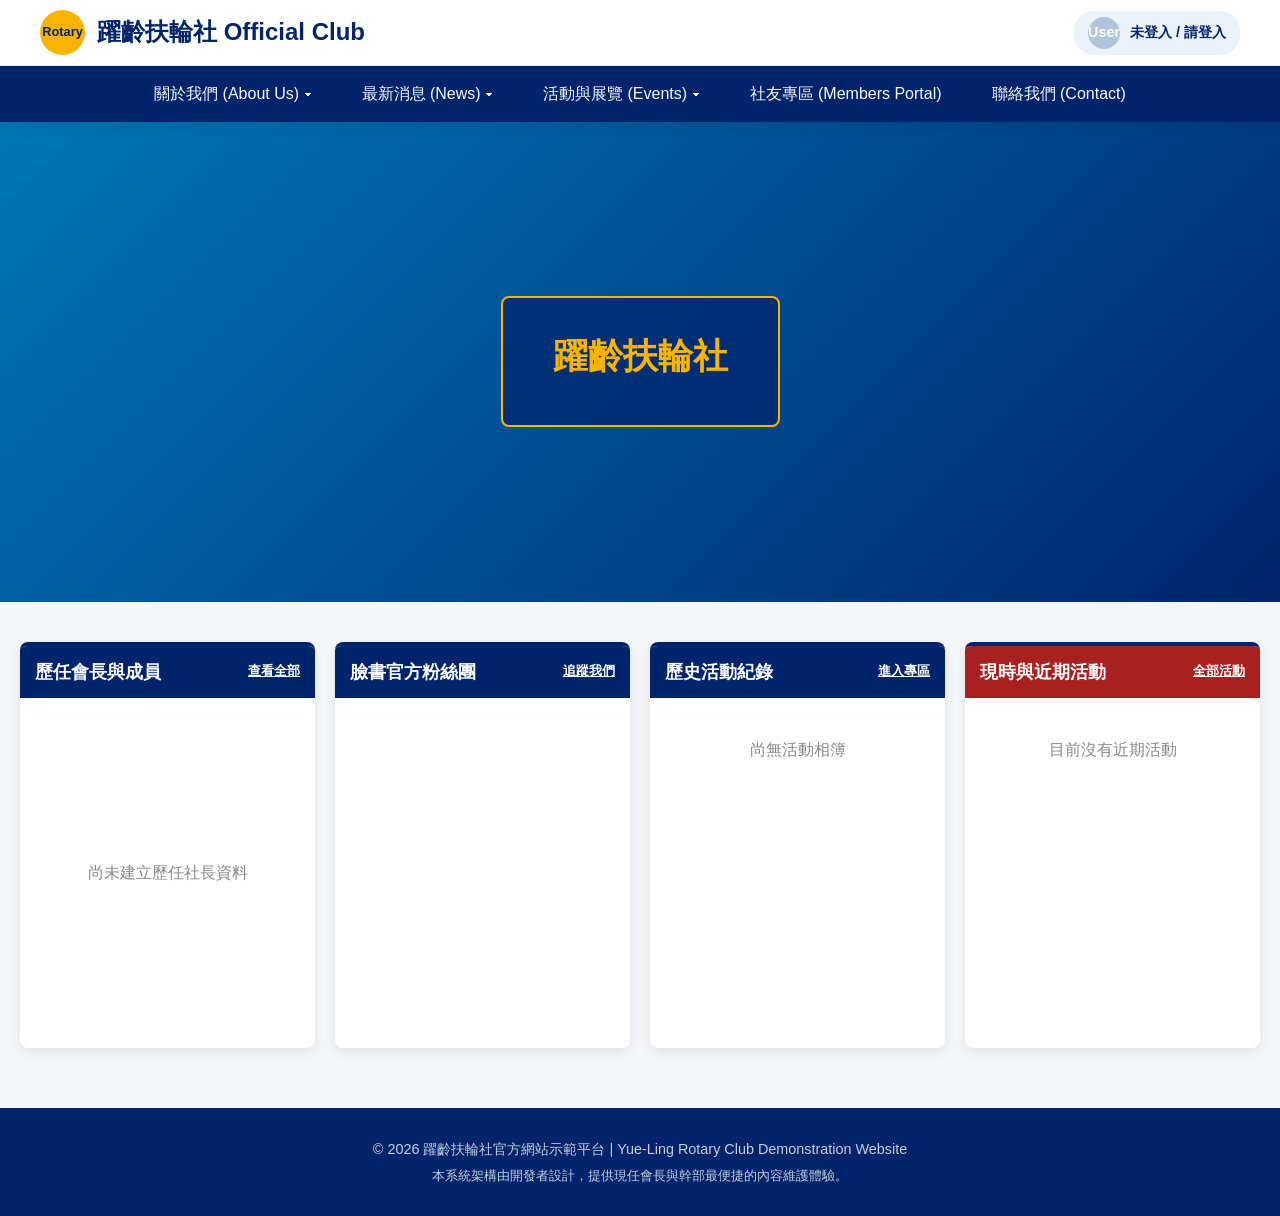
<file: index.html>
<!DOCTYPE html>
<html lang="zh-TW">
<head>
  <meta charset="UTF-8">
  <meta name="viewport" content="width=device-width, initial-scale=1.0">
  <title>躍齡扶輪社官方網站 | Yue-Ling Rotary Club</title>
  <link rel="stylesheet" href="style.css">
</head>
<body data-page="home">

  <!-- 頁首與導覽列由 js/main.js 產生（全站共用，只需改一處） -->
  <header id="siteHeader"></header>

  <!-- 首頁重大活動展示區（內容由管理員在網頁上編輯，存在資料庫） -->
  <section class="hero-slider" id="heroSlider">
    <div id="heroSlides"></div>
    <button type="button" class="slider-btn prev-btn" aria-label="上一張" onclick="changeSlide(-1)">&#10094;</button>
    <button type="button" class="slider-btn next-btn" aria-label="下一張" onclick="changeSlide(1)">&#10095;</button>
    <div class="hero-admin" id="heroAdmin"></div>
  </section>

  <main class="container">
    <div class="grid-4">

      <!-- 卡片 1：歷任社長輪播（資料來自「關於我們」的歷屆社長） -->
      <div class="card">
        <div class="card-header">
          <span>歷任會長與成員</span>
          <a href="about.html#presidents">查看全部</a>
        </div>
        <div class="card-body card-body--center">
          <div class="pres-slider-wrap">
            <div class="pres-slides" id="presSlides"></div>
            <button type="button" class="pres-btn pres-prev" aria-label="上一位" onclick="changePresSlide(-1)">&#10094;</button>
            <button type="button" class="pres-btn pres-next" aria-label="下一位" onclick="changePresSlide(1)">&#10095;</button>
          </div>
        </div>
      </div>

      <!-- 卡片 2：FB 粉絲團嵌入 -->
      <div class="card">
        <div class="card-header">
          <span>臉書官方粉絲團</span>
          <a href="https://www.facebook.com/beyondage20210321/?locale=zh_TW" target="_blank" rel="noopener">追蹤我們</a>
        </div>
        <div class="card-body card-body--fb">
          <div class="fb-embed">
            <iframe
              title="躍齡扶輪社 Facebook 粉絲專頁"
              src="https://www.facebook.com/plugins/page.php?href=https%3A%2F%2Fwww.facebook.com%2Fbeyondage20210321&tabs=timeline&width=340&height=380&small_header=true&adapt_container_width=false&hide_cover=true&show_facepile=false&appId"
              width="340"
              height="380"
              scrolling="no"
              allowfullscreen="true"
              allow="autoplay; clipboard-write; encrypted-media; picture-in-picture; web-share">
            </iframe>
          </div>
        </div>
      </div>

      <!-- 卡片 3：最新活動相簿 -->
      <div class="card">
        <div class="card-header">
          <span>歷史活動紀錄</span>
          <a href="events.html#gallery">進入專區</a>
        </div>
        <div class="card-body">
          <div class="marquee-list" id="homeAlbums"></div>
        </div>
      </div>

      <!-- 卡片 4：近期活動（管理員可從這裡建立新活動） -->
      <div class="card card--alert">
        <div class="card-header">
          <span>現時與近期活動</span>
          <a href="events.html#register">全部活動</a>
        </div>
        <div class="card-body">
          <div class="marquee-list" id="homeEvents"></div>
        </div>
      </div>

    </div>
  </main>

  <footer id="siteFooter"></footer>

  <script src="js/main.js"></script>
  <script src="js/page-home.js"></script>
</body>
</html>
</file>
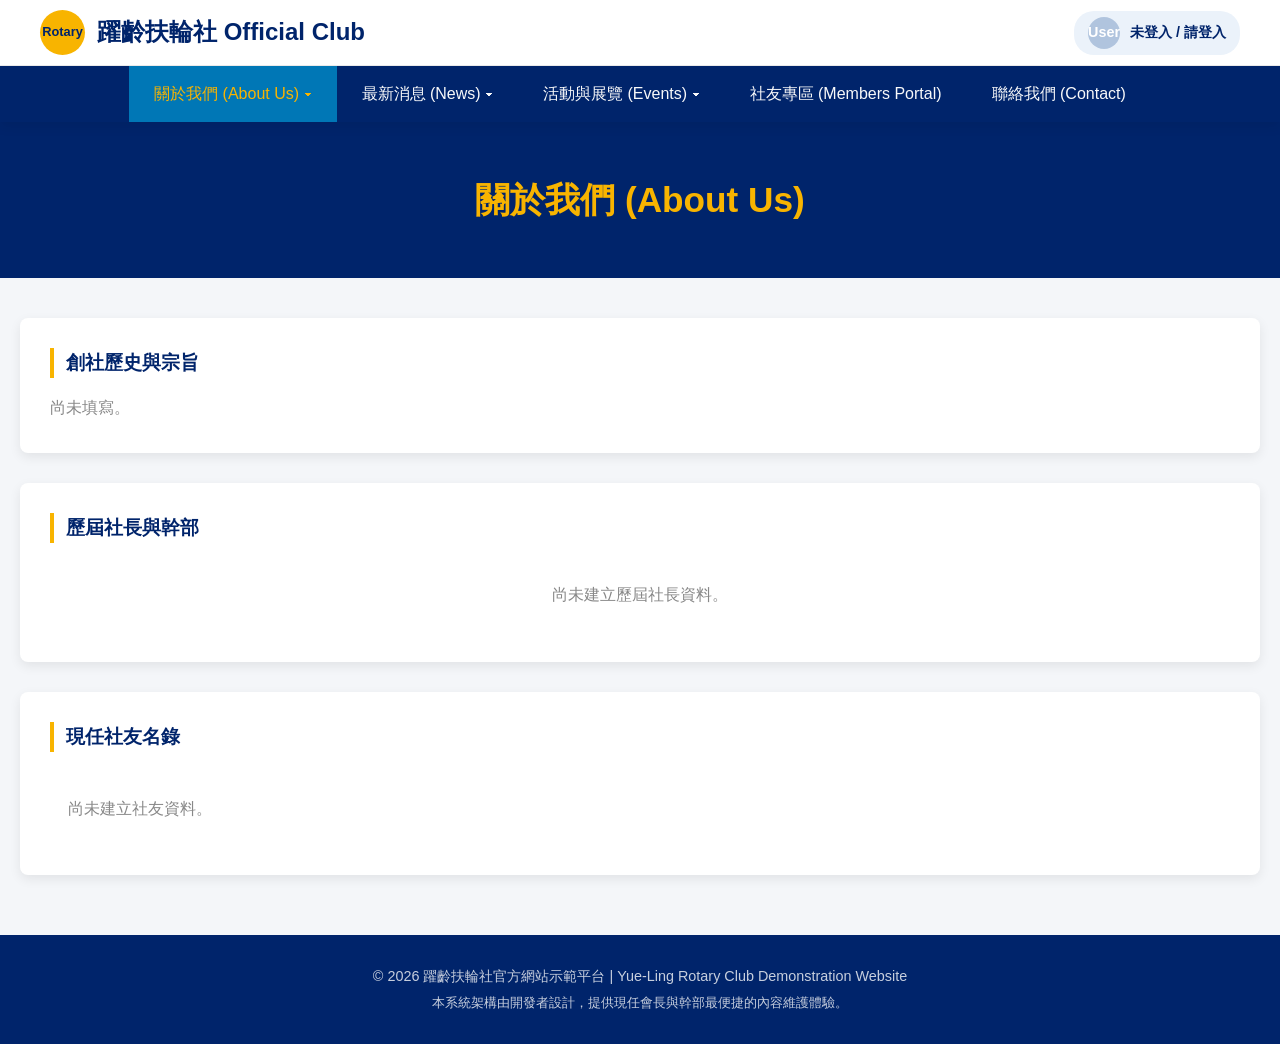
<file: about.html>
<!DOCTYPE html>
<html lang="zh-TW">
<head>
  <meta charset="UTF-8">
  <meta name="viewport" content="width=device-width, initial-scale=1.0">
  <title>關於我們 | 躍齡扶輪社官方網站</title>
  <link rel="stylesheet" href="style.css">
</head>
<body data-page="about">

  <!-- 頁首與導覽列由 js/main.js 產生（全站共用，只需改一處） -->
  <header id="siteHeader"></header>

  <div class="page-hero">
    <h1>關於我們 (About Us)</h1>
  </div>

  <main class="container">

    <!-- A1: 創社歷史與宗旨 -->
    <section class="content-box" id="history">
      <div class="section-head">
        <h3>創社歷史與宗旨</h3>
        <div class="toolbar" id="historyTools"></div>
      </div>
      <div class="rich-text" id="historyBody"></div>
    </section>

    <!-- A2: 歷屆社長與幹部（管理員可編輯） -->
    <section class="content-box" id="presidents">
      <div class="section-head">
        <h3>歷屆社長與幹部</h3>
        <div class="toolbar" id="presidentTools"></div>
      </div>
      <div class="marquee-list" id="presidentList"></div>
    </section>

    <!-- A3: 現任社友名錄（管理員可編輯） -->
    <section class="content-box" id="members">
      <div class="section-head">
        <h3>現任社友名錄</h3>
        <div class="toolbar" id="memberTools"></div>
      </div>
      <div class="member-grid" id="memberGrid"></div>
    </section>

  </main>

  <footer id="siteFooter"></footer>

  <script src="js/main.js"></script>
  <script src="js/page-about.js"></script>
</body>
</html>
</file>
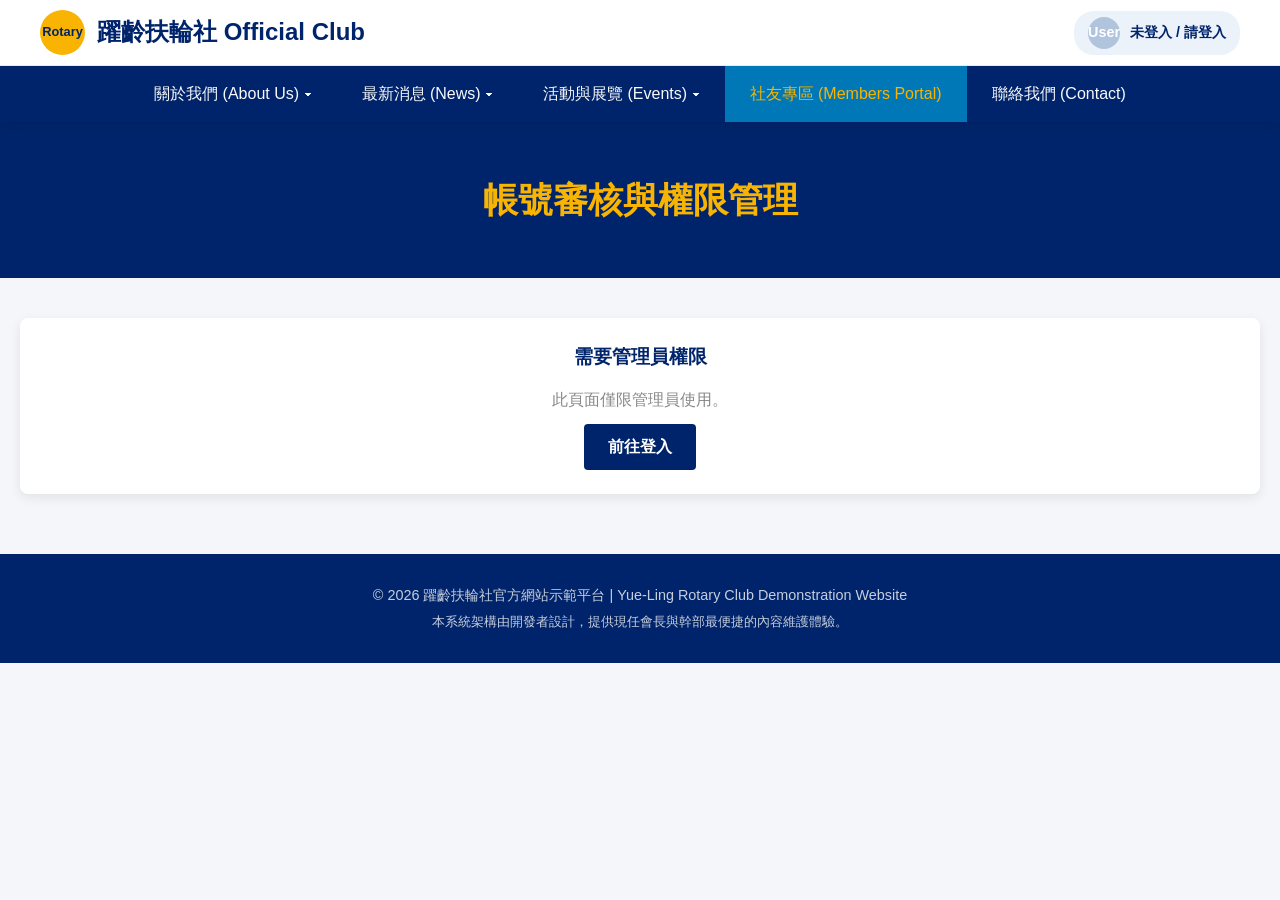
<file: admin.html>
<!DOCTYPE html>
<html lang="zh-TW">
<head>
  <meta charset="UTF-8">
  <meta name="viewport" content="width=device-width, initial-scale=1.0">
  <title>帳號審核與權限管理 | 躍齡扶輪社官方網站</title>
  <link rel="stylesheet" href="style.css">
</head>
<body data-page="portal">

  <!-- 頁首與導覽列由 js/main.js 產生（全站共用，只需改一處） -->
  <header id="siteHeader"></header>

  <div class="page-hero">
    <h1>帳號審核與權限管理</h1>
  </div>

  <main class="container" id="adminRoot">
    <section class="content-box">
      <div class="tabs" role="tablist">
        <button type="button" class="tab-btn active" data-tab="pending" role="tab">待審核申請 <span class="tab-count" id="pendingCount" hidden></span></button>
        <button type="button" class="tab-btn" data-tab="accounts" role="tab">全部帳號</button>
        <button type="button" class="tab-btn" data-tab="notices" role="tab">審核通知寄送 <span class="tab-count" id="noticeCount" hidden></span></button>
        <button type="button" class="tab-btn" data-tab="backup" role="tab">資料備份</button>
      </div>

      <div class="tab-panel" data-panel="pending">
        <div id="pendingList"><p class="empty-state">載入中…</p></div>
      </div>

      <div class="tab-panel" data-panel="accounts" hidden>
        <div class="toolbar toolbar--start">
          <input type="search" id="accountSearch" class="form-control form-control--search" placeholder="搜尋帳號、姓名、Email、電話">
        </div>
        <div id="accountList"></div>
      </div>

      <div class="tab-panel" data-panel="notices" hidden>
        <div class="notice">
          目前為單機示範版，網站本身無法自動寄信。點「開啟郵件軟體寄出」會開啟這台電腦的郵件程式並自動帶入收件人與內容，寄出後再按「標記為已寄出」。
          正式上線接上後端後，可改為審核完自動寄出。
        </div>
        <div id="noticeList"></div>
      </div>

      <div class="tab-panel" data-panel="backup" hidden>
        <div id="backupPanel"></div>
      </div>
    </section>
  </main>

  <footer id="siteFooter"></footer>

  <script src="js/main.js"></script>
  <script src="js/page-admin.js"></script>
</body>
</html>
</file>
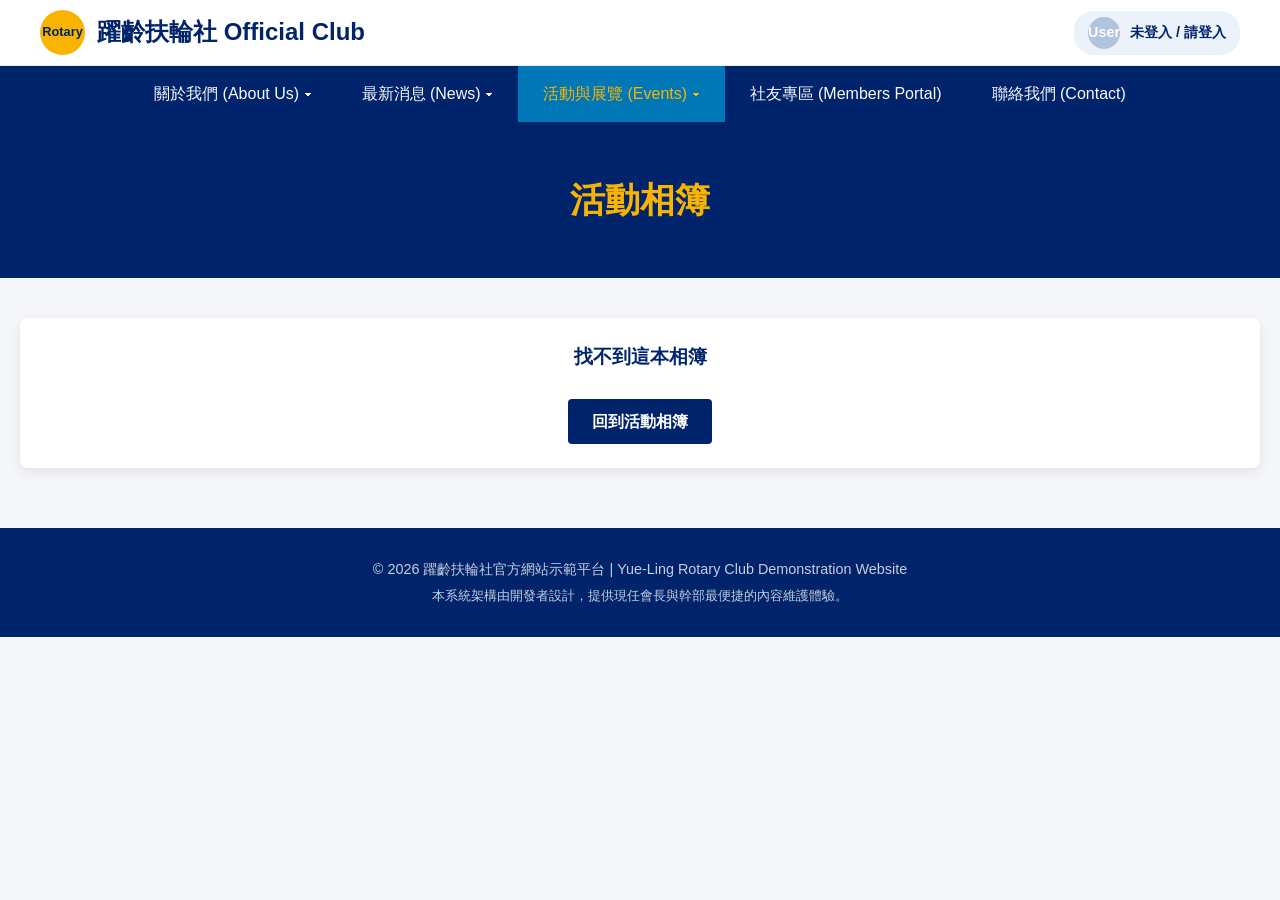
<file: album.html>
<!DOCTYPE html>
<html lang="zh-TW">
<head>
  <meta charset="UTF-8">
  <meta name="viewport" content="width=device-width, initial-scale=1.0">
  <title>活動相簿 | 躍齡扶輪社官方網站</title>
  <link rel="stylesheet" href="style.css">
</head>
<body data-page="events">

  <!-- 頁首與導覽列由 js/main.js 產生（全站共用，只需改一處） -->
  <header id="siteHeader"></header>

  <div class="page-hero">
    <h1 id="albumTitle">活動相簿</h1>
  </div>

  <main class="container" id="albumRoot">
    <p class="empty-state">載入中…</p>
  </main>

  <footer id="siteFooter"></footer>

  <script src="js/main.js"></script>
  <script src="js/page-album.js"></script>
</body>
</html>
</file>
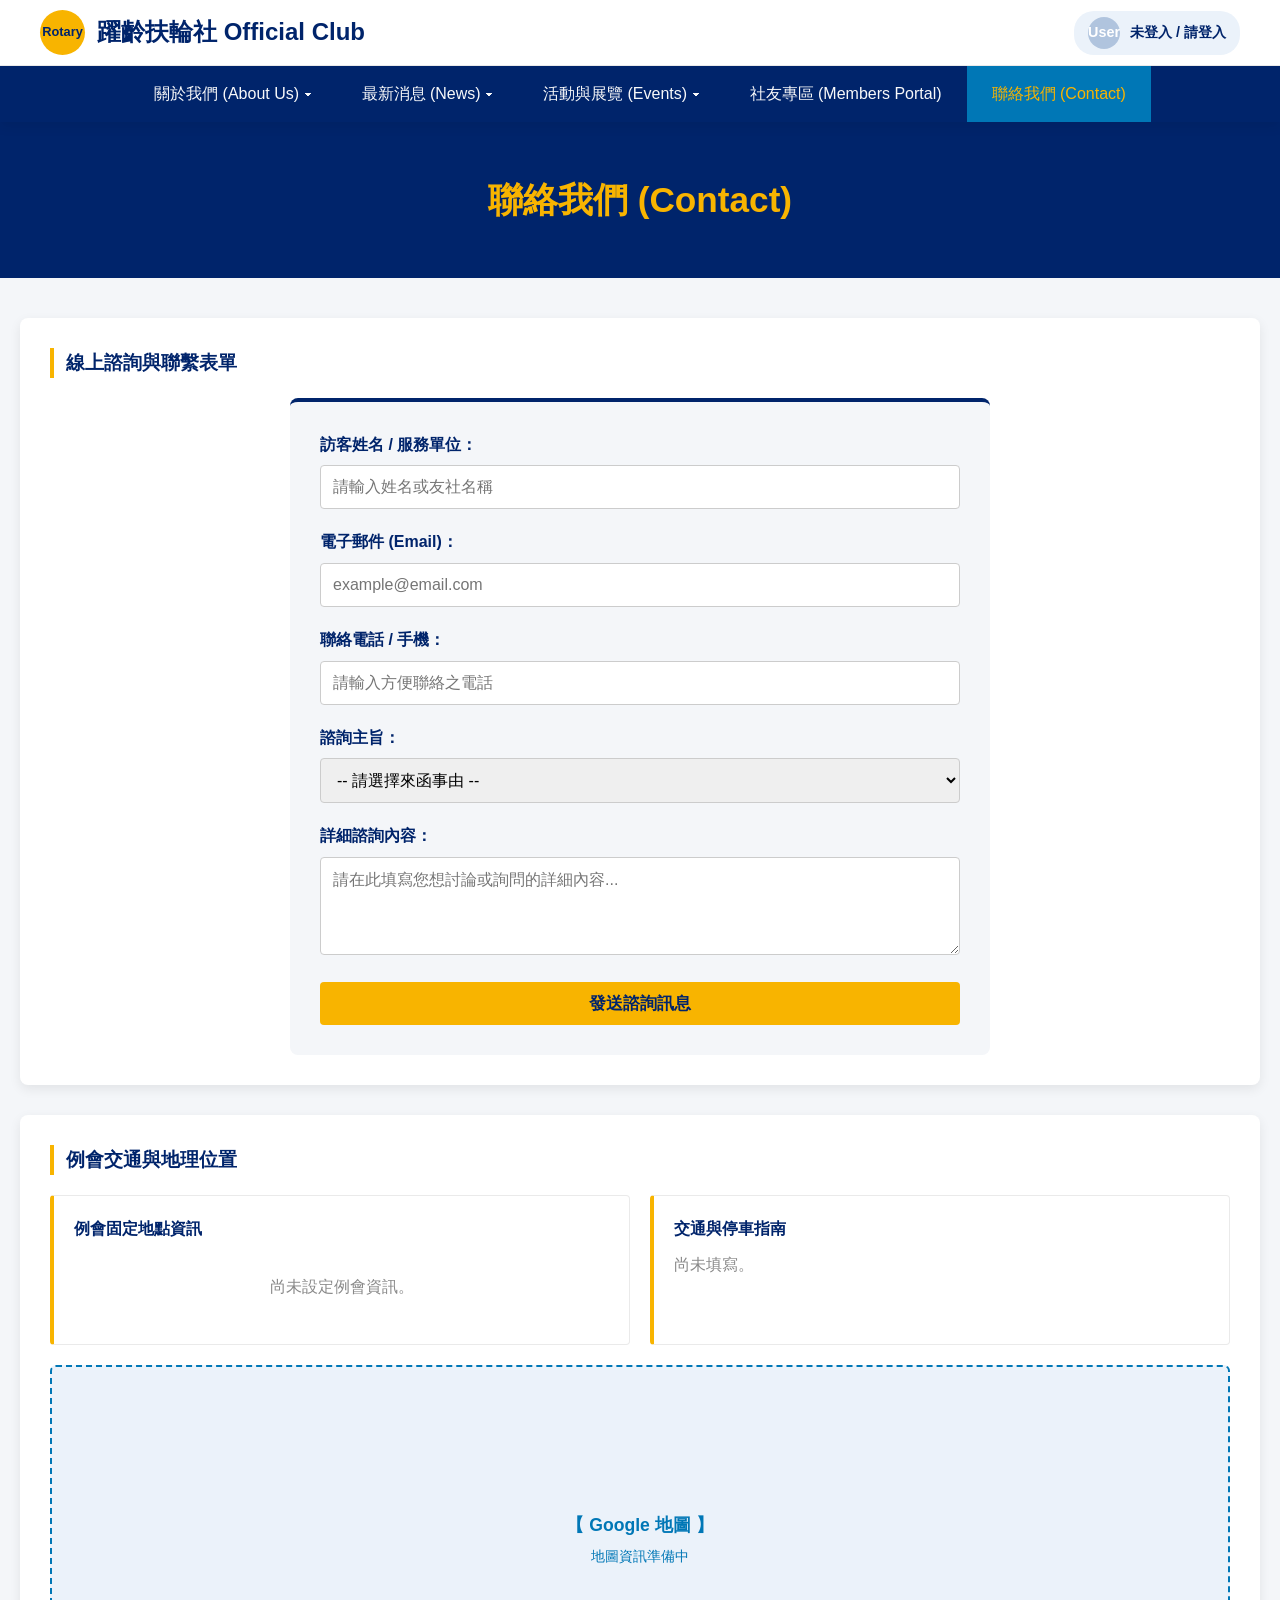
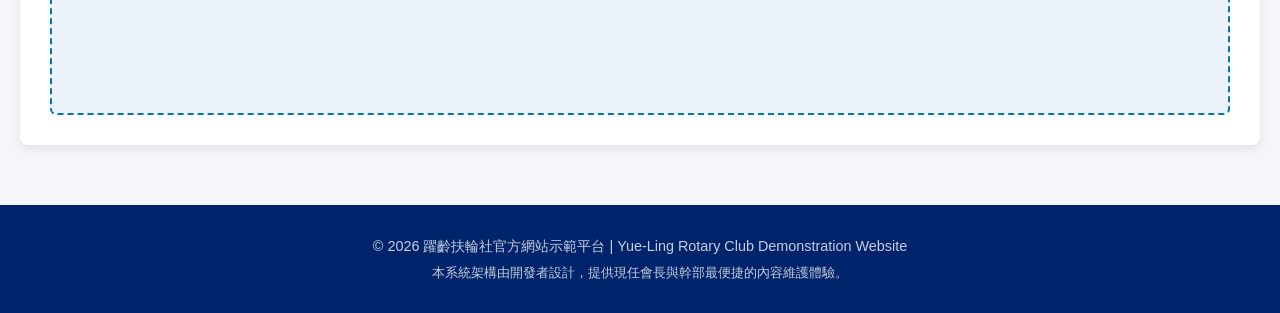
<file: contact.html>
<!DOCTYPE html>
<html lang="zh-TW">
<head>
  <meta charset="UTF-8">
  <meta name="viewport" content="width=device-width, initial-scale=1.0">
  <title>聯絡我們 | 躍齡扶輪社官方網站</title>
  <link rel="stylesheet" href="style.css">
</head>
<body data-page="contact">

  <!-- 頁首與導覽列由 js/main.js 產生（全站共用，只需改一處） -->
  <header id="siteHeader"></header>

  <div class="page-hero">
    <h1>聯絡我們 (Contact)</h1>
  </div>

  <main class="container">

    <!-- E1: 線上諮詢表單 -->
    <section class="content-box" id="form">
      <h3>線上諮詢與聯繫表單</h3>
      <div class="form-wrap">
        <!-- 目前為模擬送出；未來轉寄至秘書處或社長信箱 -->
        <form onsubmit="alert('模擬發送成功！您的諮詢訊息已記錄，未來將轉寄至秘書處或社長信箱。'); return false;">

          <div class="form-group">
            <label for="contactName">訪客姓名 / 服務單位：</label>
            <input type="text" id="contactName" name="name" class="form-control" placeholder="請輸入姓名或友社名稱" autocomplete="name" required>
          </div>

          <div class="form-group">
            <label for="contactEmail">電子郵件 (Email)：</label>
            <input type="email" id="contactEmail" name="email" class="form-control" placeholder="example@email.com" autocomplete="email" required>
          </div>

          <div class="form-group">
            <label for="contactPhone">聯絡電話 / 手機：</label>
            <input type="tel" id="contactPhone" name="phone" class="form-control" placeholder="請輸入方便聯絡之電話" autocomplete="tel">
          </div>

          <div class="form-group">
            <label for="contactSubject">諮詢主旨：</label>
            <select id="contactSubject" name="subject" class="form-control" required>
              <option value="">-- 請選擇來函事由 --</option>
              <option value="join">入社諮詢與意願洽談</option>
              <option value="visit">友社例會補出席 / 跨社聯誼邀約</option>
              <option value="speech">專題演講邀約 / 合作提案</option>
              <option value="other">其他一般行政事務詢問</option>
            </select>
          </div>

          <div class="form-group">
            <label for="contactMessage">詳細諮詢內容：</label>
            <textarea id="contactMessage" name="message" class="form-control" rows="4" placeholder="請在此填寫您想討論或詢問的詳細內容..." required></textarea>
          </div>

          <div class="form-actions">
            <button type="submit" class="btn btn--block btn--lg">發送諮詢訊息</button>
          </div>

        </form>
      </div>
    </section>

    <!-- E2: 例會交通與地圖 -->
    <section class="content-box" id="map">
      <h3>例會交通與地理位置</h3>
      <div class="info-grid">
        <div class="info-card-clean">
          <div class="card-title-row"><h4>例會固定地點資訊</h4><span id="meetingTools"></span></div>
          <div id="meetingBody"></div>
        </div>
        <div class="info-card-clean">
          <div class="card-title-row"><h4>交通與停車指南</h4><span id="trafficTools"></span></div>
          <div class="rich-text" id="trafficBody"></div>
        </div>
      </div>

      <!-- 地圖會依「例會地址」自動顯示 -->
      <div id="mapBox" class="map-box"></div>
    </section>

  </main>

  <footer id="siteFooter"></footer>

  <script src="js/main.js"></script>
  <script src="js/page-contact.js"></script>
</body>
</html>
</file>
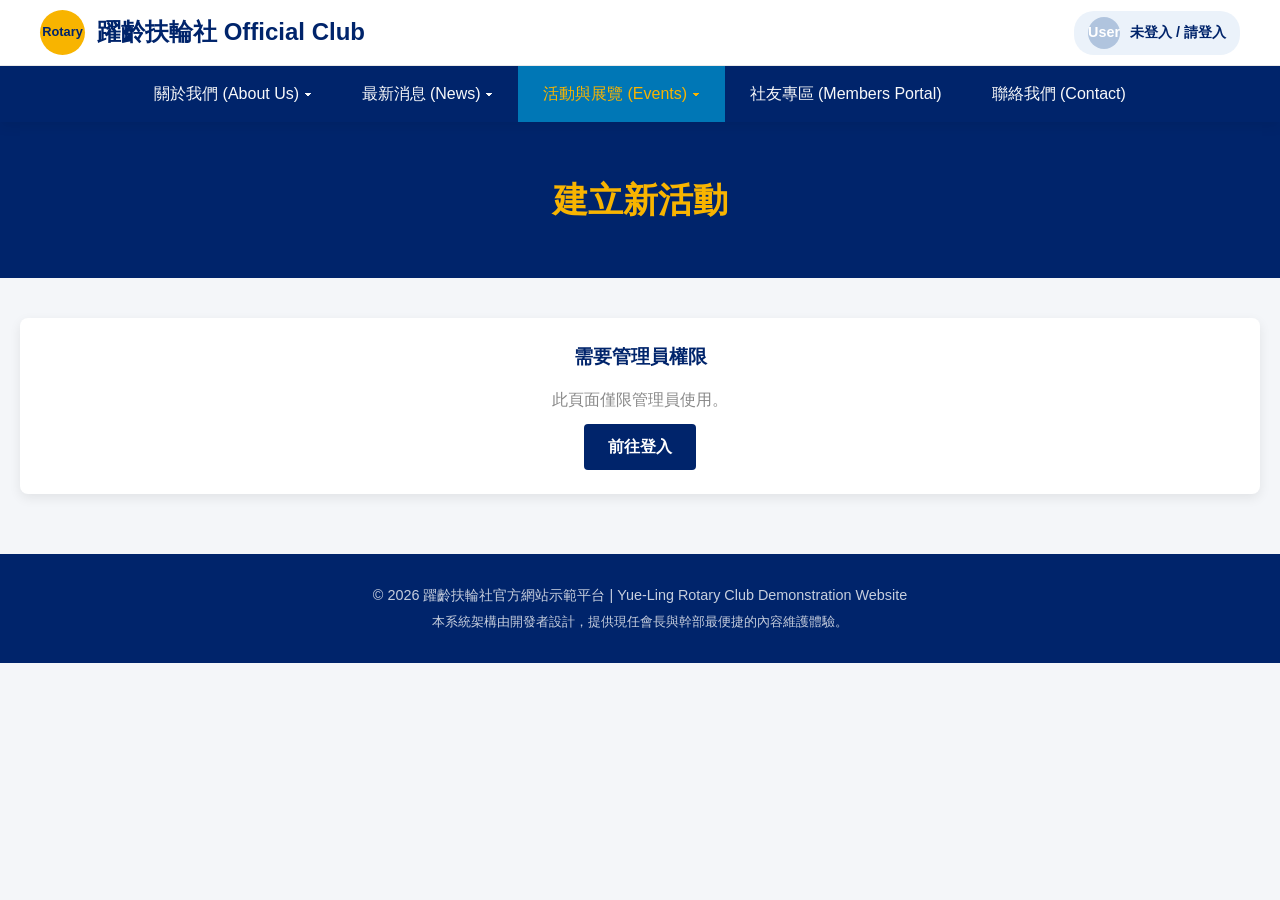
<file: event-edit.html>
<!DOCTYPE html>
<html lang="zh-TW">
<head>
  <meta charset="UTF-8">
  <meta name="viewport" content="width=device-width, initial-scale=1.0">
  <title>建立新活動 | 躍齡扶輪社官方網站</title>
  <link rel="stylesheet" href="style.css">
</head>
<body data-page="events">

  <!-- 頁首與導覽列由 js/main.js 產生（全站共用，只需改一處） -->
  <header id="siteHeader"></header>

  <div class="page-hero">
    <h1 id="editTitle">建立新活動</h1>
  </div>

  <main class="container" id="editRoot">
    <form id="eventForm" class="event-form" novalidate>

      <section class="content-box">
        <h3>基本資訊</h3>
        <div class="form-row">
          <div class="form-group">
            <label for="evTitle">活動名稱 <span class="req">*</span></label>
            <input type="text" id="evTitle" name="title" class="form-control" required>
          </div>
          <div class="form-group">
            <label for="evStatus">活動狀態</label>
            <select id="evStatus" name="status" class="form-control">
              <option value="open">開放報名</option>
              <option value="preparing">籌備中（先公告；有設報名開始時間會自動開放）</option>
              <option value="closed">已結束（移到「已結束的活動」）</option>
            </select>
          </div>
        </div>
        <div class="form-group">
          <label for="evSummary">活動大綱 <span class="req">*</span></label>
          <textarea id="evSummary" name="summary" class="form-control" rows="3" placeholder="一兩句話介紹活動，會顯示在首頁與活動列表"></textarea>
        </div>
        <div class="form-group">
          <label for="evContent">活動詳細內容</label>
          <textarea id="evContent" name="content" class="form-control" rows="8" placeholder="活動流程、注意事項、費用說明等"></textarea>
        </div>
      </section>

      <section class="content-box">
        <h3>活動時程與地點</h3>
        <div class="form-row">
          <div class="form-group">
            <label for="evStart">開始時間 <span class="req">*</span></label>
            <input type="datetime-local" id="evStart" name="startAt" class="form-control">
          </div>
          <div class="form-group">
            <label for="evEnd">結束時間</label>
            <input type="datetime-local" id="evEnd" name="endAt" class="form-control">
          </div>
        </div>
        <div class="form-group">
          <label for="evLocation">活動地點</label>
          <input type="text" id="evLocation" name="location" class="form-control">
        </div>
        <div class="form-row">
          <div class="form-group">
            <label for="evRegStart">報名開始時間</label>
            <input type="datetime-local" id="evRegStart" name="regStartAt" class="form-control">
            <p class="form-hint">活動狀態設為「籌備中」時，到這個時間會<strong>自動改為開放報名</strong>。</p>
          </div>
          <div class="form-group">
            <label for="evDeadline">報名截止時間</label>
            <input type="datetime-local" id="evDeadline" name="deadline" class="form-control">
            <p class="form-hint">留空表示不限；超過時間會自動關閉報名。</p>
          </div>
        </div>
      </section>

      <section class="content-box">
        <h3>活動海報</h3>
        <div class="poster-editor">
          <div class="poster-preview" id="posterPreview"></div>
          <div>
            <label class="btn btn--sm btn--primary">選擇海報圖片<input type="file" id="posterInput" accept="image/*" hidden></label>
            <button type="button" class="btn btn--sm btn--ghost" id="removePoster" hidden>移除海報</button>
            <p class="form-hint">建議直式海報（例如 A4 比例）。圖片會自動壓縮。</p>
          </div>
        </div>
      </section>

      <section class="content-box">
        <h3>報名方式</h3>
        <div class="radio-cards">
          <label class="radio-card">
            <input type="radio" name="regMode" value="internal">
            <span><strong>使用本網站報名表單（推薦）</strong><small>報名資料存在網站，活動頁會顯示已報名名單與人數</small></span>
          </label>
          <label class="radio-card">
            <input type="radio" name="regMode" value="external">
            <span><strong>使用外部表單連結</strong><small>例如 Google 表單；網站無法顯示報名名單</small></span>
          </label>
          <label class="radio-card">
            <input type="radio" name="regMode" value="none">
            <span><strong>不開放線上報名</strong><small>僅公告活動資訊</small></span>
          </label>
        </div>

        <div data-mode="internal">
          <div class="form-row">
            <div class="form-group">
              <label for="evCapacity">名額上限（人）</label>
              <input type="number" id="evCapacity" name="capacity" class="form-control" min="0" placeholder="留空表示不限">
              <p class="form-hint">以「同行總人數」加總計算，額滿會自動關閉報名。</p>
            </div>
          </div>
          <div class="form-group">
            <label>報名表題目</label>
            <p class="form-hint">固定題目：報名人姓名、同行總人數（含本人）、聯絡電話或 Email、備註。以下可再加自訂題目。</p>
            <div id="fieldList" class="field-list"></div>
            <button type="button" class="btn btn--sm btn--ghost" id="addField">＋ 新增自訂題目</button>
          </div>
        </div>

        <div data-mode="external" hidden>
          <div class="form-group">
            <label for="externalUrl">外部報名表單連結 <span class="req">*</span></label>
            <input type="url" id="externalUrl" name="externalUrl" class="form-control" placeholder="https://forms.gle/...">
          </div>
        </div>
      </section>

      <section class="content-box">
        <h3>連結活動相簿</h3>
        <p class="form-hint">勾選的相簿會顯示在活動頁面，適合放「往年同一活動」的照片。</p>
        <div class="check-list" id="albumChecks"></div>
      </section>

      <p class="form-error" id="formError" hidden></p>
      <div class="form-sticky-actions">
        <button type="button" class="btn btn--ghost" id="cancelBtn">取消</button>
        <button type="button" class="btn btn--danger" id="deleteBtn" hidden>刪除活動</button>
        <button type="submit" class="btn btn--primary">儲存活動</button>
      </div>
    </form>
  </main>

  <footer id="siteFooter"></footer>

  <script src="js/main.js"></script>
  <script src="js/page-event-edit.js"></script>
</body>
</html>
</file>
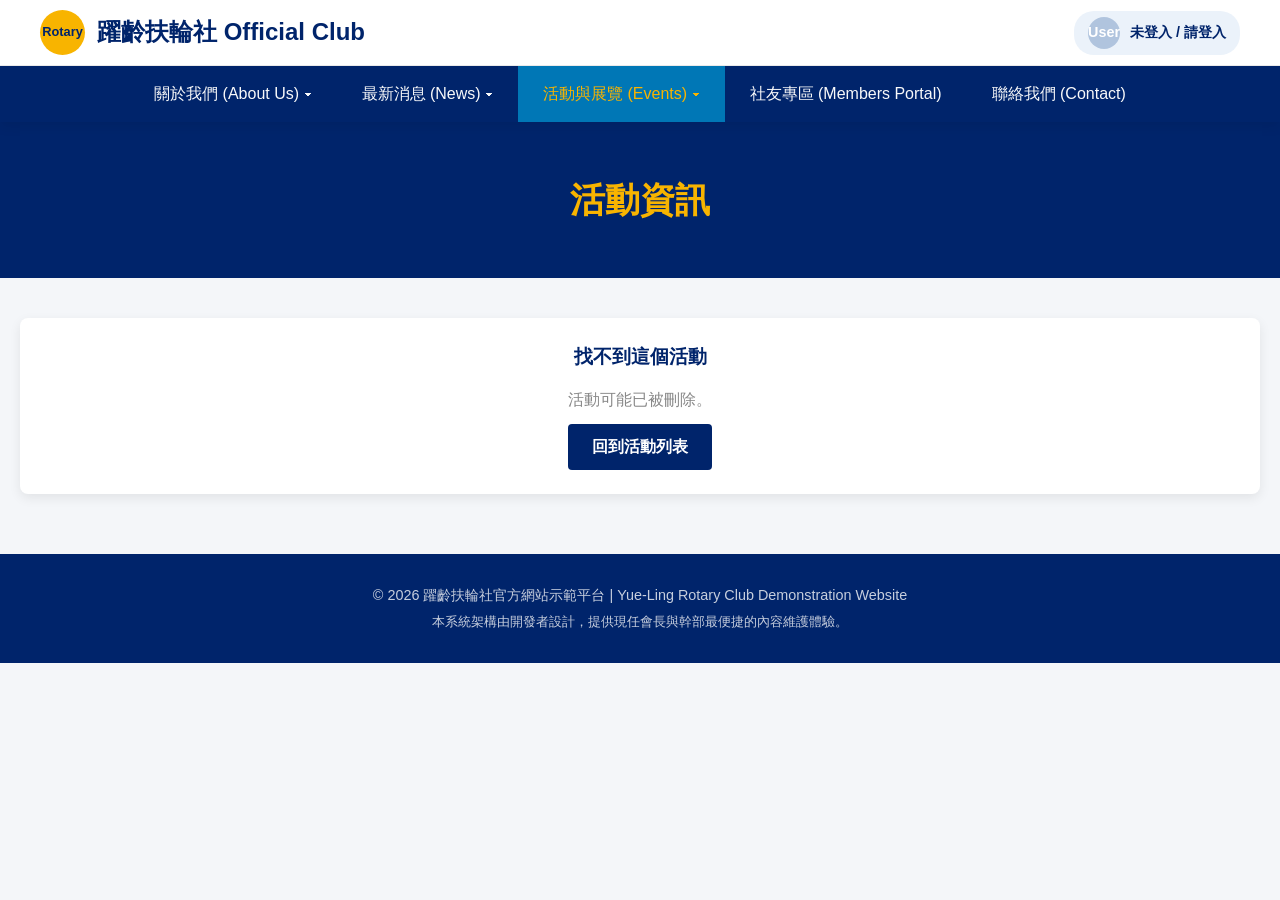
<file: event.html>
<!DOCTYPE html>
<html lang="zh-TW">
<head>
  <meta charset="UTF-8">
  <meta name="viewport" content="width=device-width, initial-scale=1.0">
  <title>活動資訊 | 躍齡扶輪社官方網站</title>
  <link rel="stylesheet" href="style.css">
</head>
<body data-page="events">

  <!-- 頁首與導覽列由 js/main.js 產生（全站共用，只需改一處） -->
  <header id="siteHeader"></header>

  <div class="page-hero">
    <h1 id="eventTitle">活動資訊</h1>
  </div>

  <main class="container" id="eventRoot">
    <p class="empty-state">載入中…</p>
  </main>

  <footer id="siteFooter"></footer>

  <script src="js/main.js"></script>
  <script src="js/page-event.js"></script>
</body>
</html>
</file>
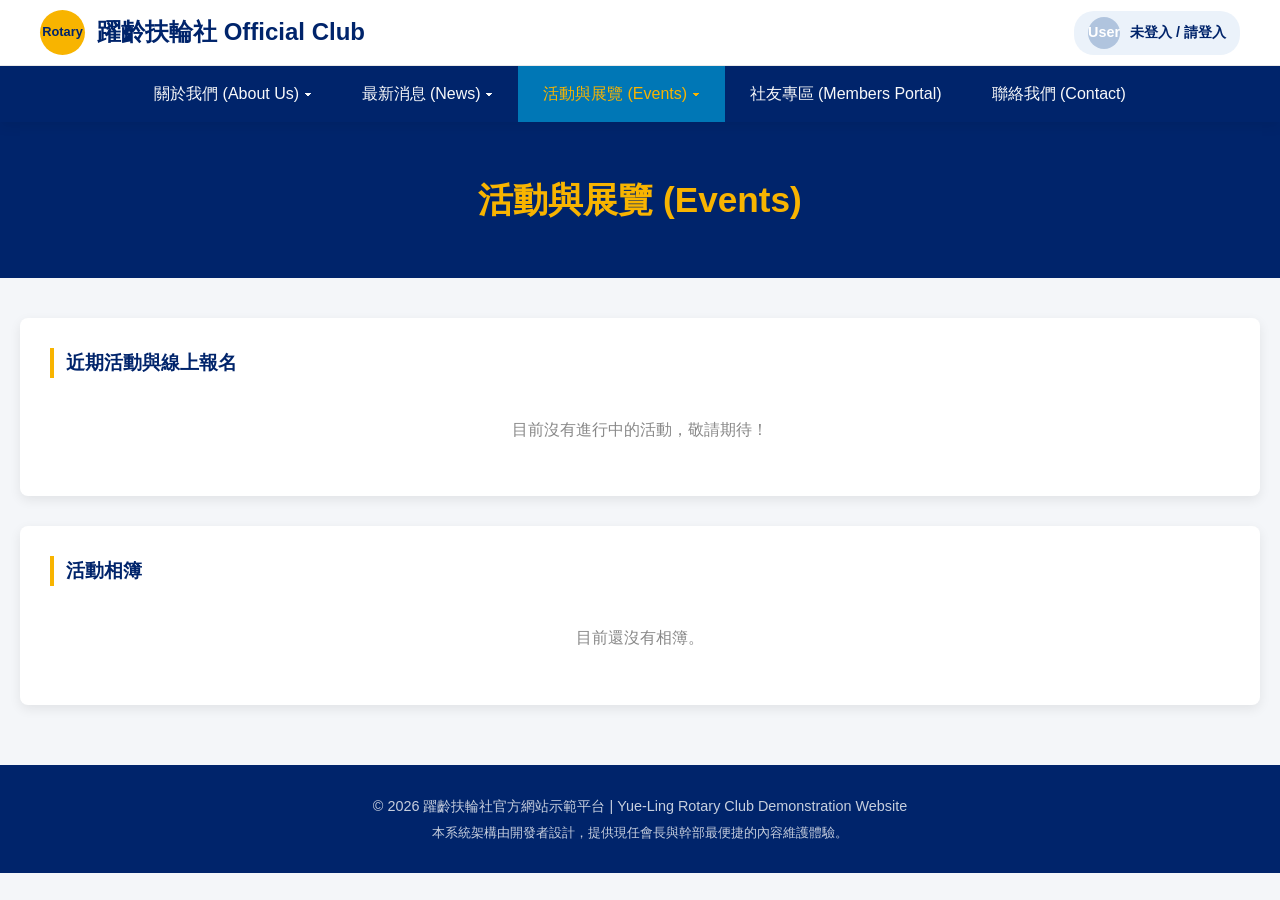
<file: events.html>
<!DOCTYPE html>
<html lang="zh-TW">
<head>
  <meta charset="UTF-8">
  <meta name="viewport" content="width=device-width, initial-scale=1.0">
  <title>活動與展覽 | 躍齡扶輪社官方網站</title>
  <link rel="stylesheet" href="style.css">
</head>
<body data-page="events">

  <!-- 頁首與導覽列由 js/main.js 產生（全站共用，只需改一處） -->
  <header id="siteHeader"></header>

  <div class="page-hero">
    <h1>活動與展覽 (Events)</h1>
  </div>

  <main class="container">

    <!-- C1: 近期活動與線上報名（活動由管理員建立） -->
    <section class="content-box" id="register">
      <div class="section-head">
        <h3>近期活動與線上報名</h3>
        <div class="toolbar" id="eventTools"></div>
      </div>
      <div id="eventList"><p class="empty-state">載入中…</p></div>
      <div id="pastEvents"></div>
    </section>

    <!-- C2: 活動相簿 -->
    <section class="content-box" id="gallery">
      <div class="section-head">
        <h3>活動相簿</h3>
        <div class="toolbar" id="albumTools"></div>
      </div>
      <div id="albumList"><p class="empty-state">載入中…</p></div>
    </section>

  </main>

  <footer id="siteFooter"></footer>

  <script src="js/main.js"></script>
  <script src="js/page-events.js"></script>
</body>
</html>
</file>
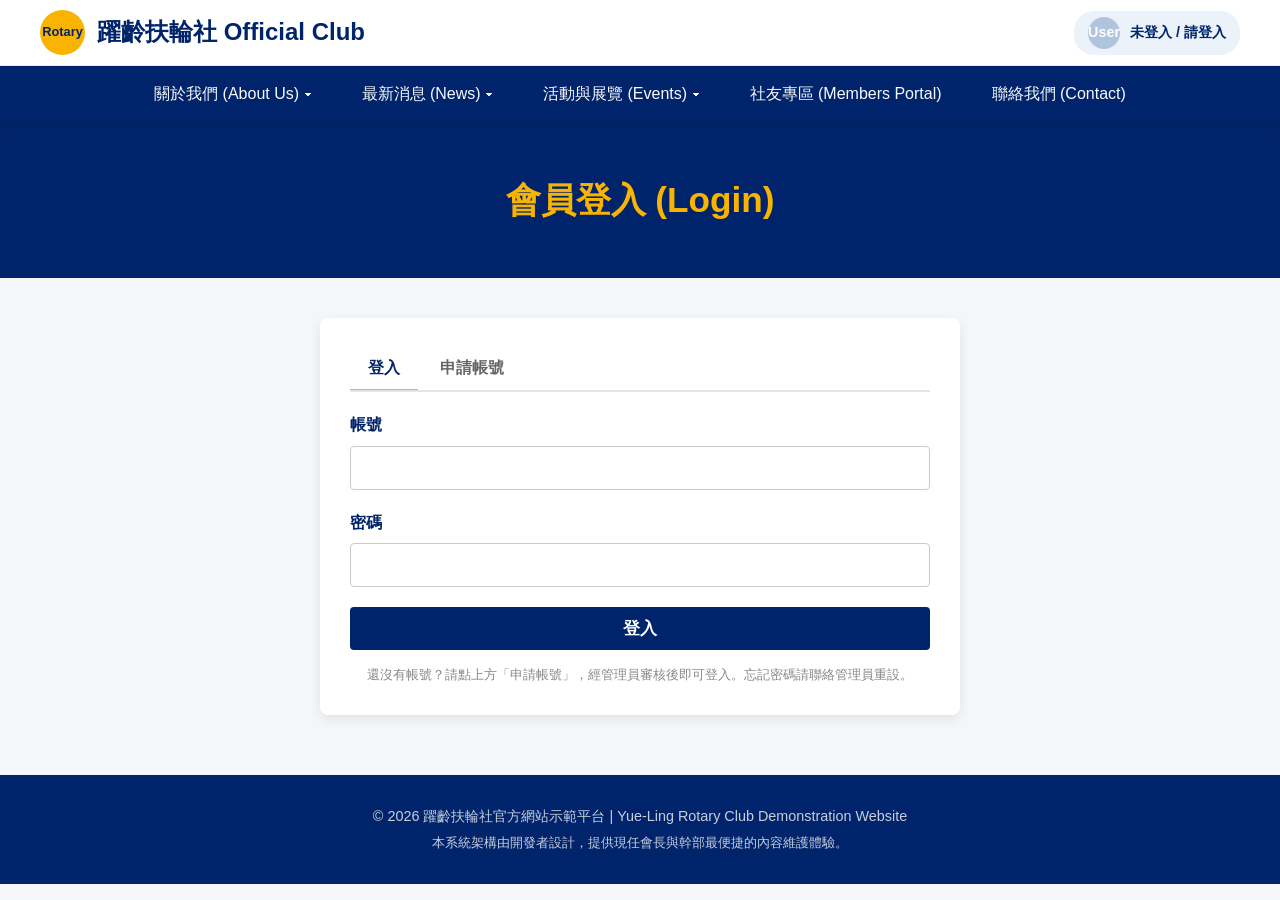
<file: login.html>
<!DOCTYPE html>
<html lang="zh-TW">
<head>
  <meta charset="UTF-8">
  <meta name="viewport" content="width=device-width, initial-scale=1.0">
  <title>會員登入 | 躍齡扶輪社官方網站</title>
  <link rel="stylesheet" href="style.css">
</head>
<body data-page="login">

  <!-- 頁首與導覽列由 js/main.js 產生（全站共用，只需改一處） -->
  <header id="siteHeader"></header>

  <div class="page-hero">
    <h1>會員登入 (Login)</h1>
  </div>

  <main class="container">
    <section class="content-box auth-box">
      <div id="alreadyIn"></div>
      <div class="tabs" role="tablist">
        <button type="button" class="tab-btn active" data-tab="login" role="tab" aria-selected="true">登入</button>
        <button type="button" class="tab-btn" data-tab="register" role="tab" aria-selected="false">申請帳號</button>
      </div>

      <div class="tab-panel" data-panel="login">
        <form id="loginForm">
          <div class="form-group">
            <label for="loginUser">帳號</label>
            <input type="text" id="loginUser" name="username" class="form-control" autocomplete="username" required>
          </div>
          <div class="form-group">
            <label for="loginPass">密碼</label>
            <input type="password" id="loginPass" name="password" class="form-control" autocomplete="current-password" required>
          </div>
          <p class="form-error" id="loginError" hidden></p>
          <button type="submit" class="btn btn--primary btn--block btn--lg">登入</button>
          <p class="form-hint auth-hint">還沒有帳號？請點上方「申請帳號」，經管理員審核後即可登入。忘記密碼請聯絡管理員重設。</p>
        </form>
      </div>

      <div class="tab-panel" data-panel="register" hidden>
        <form id="registerForm">
          <div class="form-row">
            <div class="form-group">
              <label for="regUser">帳號 <span class="req">*</span></label>
              <input type="text" id="regUser" name="username" class="form-control" autocomplete="username" required>
              <p class="form-hint">3–20 個英文字母、數字或 _ . -</p>
            </div>
            <div class="form-group">
              <label for="regDisplay">姓名 <span class="req">*</span></label>
              <input type="text" id="regDisplay" name="displayName" class="form-control" autocomplete="name" required>
            </div>
          </div>
          <div class="form-row">
            <div class="form-group">
              <label for="regPass">密碼 <span class="req">*</span></label>
              <input type="password" id="regPass" name="password" class="form-control" autocomplete="new-password" required>
              <p class="form-hint" id="pwRule"></p>
            </div>
            <div class="form-group">
              <label for="regPass2">確認密碼 <span class="req">*</span></label>
              <input type="password" id="regPass2" name="password2" class="form-control" autocomplete="new-password" required>
            </div>
          </div>
          <div class="form-row">
            <div class="form-group">
              <label for="regEmail">Email</label>
              <input type="email" id="regEmail" name="email" class="form-control" autocomplete="email">
            </div>
            <div class="form-group">
              <label for="regPhone">手機號碼</label>
              <input type="tel" id="regPhone" name="phone" class="form-control" autocomplete="tel">
            </div>
          </div>
          <p class="form-hint">Email 與手機請至少填一項，審核結果會寄到這裡（兩者都填時優先寄 Email）。</p>
          <p class="form-error" id="registerError" hidden></p>
          <button type="submit" class="btn btn--primary btn--block btn--lg">送出申請</button>
        </form>
        <div id="registerDone" hidden></div>
      </div>
    </section>
  </main>

  <footer id="siteFooter"></footer>

  <script src="js/main.js"></script>
  <script src="js/page-login.js"></script>
</body>
</html>
</file>
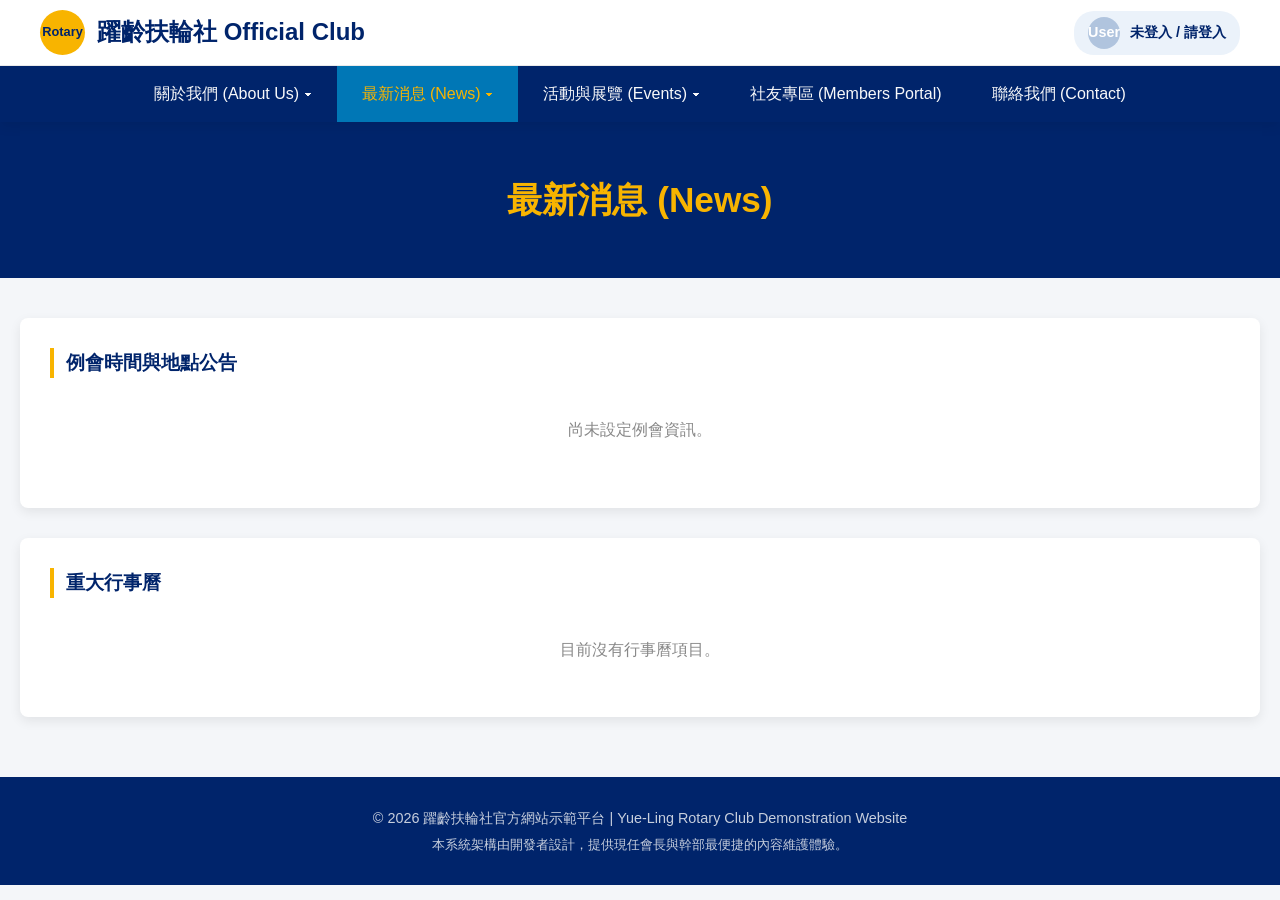
<file: news.html>
<!DOCTYPE html>
<html lang="zh-TW">
<head>
  <meta charset="UTF-8">
  <meta name="viewport" content="width=device-width, initial-scale=1.0">
  <title>最新消息 | 躍齡扶輪社官方網站</title>
  <link rel="stylesheet" href="style.css">
</head>
<body data-page="news">

  <!-- 頁首與導覽列由 js/main.js 產生（全站共用，只需改一處） -->
  <header id="siteHeader"></header>

  <div class="page-hero">
    <h1>最新消息 (News)</h1>
  </div>

  <main class="container">

    <!-- B1: 例會時間與地點公告（與「聯絡我們」共用同一份資料） -->
    <section class="content-box" id="meeting">
      <div class="section-head">
        <h3>例會時間與地點公告</h3>
        <div class="toolbar" id="meetingTools"></div>
      </div>
      <div id="meetingBody"></div>
      <p class="meta-text" id="meetingUpdated"></p>
    </section>

    <!-- B2: 重大行事曆 -->
    <section class="content-box" id="calendar">
      <div class="section-head">
        <h3>重大行事曆</h3>
        <div class="toolbar" id="calendarTools"></div>
      </div>
      <div class="calendar-list" id="calendarList"></div>
    </section>

  </main>

  <footer id="siteFooter"></footer>

  <script src="js/main.js"></script>
  <script src="js/page-news.js"></script>
</body>
</html>
</file>
<file: style.css>
/* =========================================
   躍齡扶輪社官方網站 - 共用樣式表 (style.css)
   全站樣式集中於此（原本散在各頁 <style> 的區塊已併入）
   ========================================= */

:root {
  --primary-color: #00246B;      /* 品牌主色：深藍 */
  --secondary-color: #F8B400;    /* 品牌輔色：金黃 */
  --accent-color: #0077B6;       /* 互動標示色：亮藍 */
  --alert-color: #A82020;        /* 強調色：報名中／警示紅 */
  --text-dark: #2B2D42;
  --text-light: #F8F9FA;
  --text-muted: #888;
  --bg-light: #F4F6F9;
  --white: #FFFFFF;
  --shadow: 0 4px 12px rgba(0, 0, 0, 0.08);
  --transition: all 0.3s ease;
}

/* 錨點跳轉（例如 about.html#members）時，避免標題被固定的頂部導覽列蓋住
   --header-h 由 main.js 依實際導覽列高度即時寫入，130px 為後備值 */
html {
  scroll-padding-top: calc(var(--header-h, 130px) + 16px);
}

* {
  margin: 0;
  padding: 0;
  box-sizing: border-box;
  font-family: 'Helvetica Neue', Arial, '微軟正黑體', sans-serif;
}

body {
  background-color: var(--bg-light);
  color: var(--text-dark);
  line-height: 1.6;
}

a {
  text-decoration: none;
  color: inherit;
}

ul {
  list-style: none;
}

/* =========================================
   1. 頂部導航列
   ========================================= */
header {
  background-color: var(--white);
  box-shadow: var(--shadow);
  position: sticky;
  top: 0;
  z-index: 1000;
}

.header-top {
  display: flex;
  justify-content: space-between;
  align-items: center;
  padding: 10px 40px;
  border-bottom: 1px solid #EAEAEA;
}

.logo a {
  display: flex;
  align-items: center;
  gap: 12px;
  font-size: 1.5rem;
  font-weight: 700;
  color: var(--primary-color);
}

.logo-img {
  width: 45px;
  height: 45px;
  background-color: var(--secondary-color);
  border-radius: 50%;
  display: flex;
  align-items: center;
  justify-content: center;
  color: var(--primary-color);
  font-weight: bold;
  font-size: 0.8rem;
}

/* 右上角登入區塊 */
.user-login-area {
  display: flex;
  align-items: center;
  gap: 10px;
  cursor: pointer;
  padding: 6px 14px;
  border-radius: 20px;
  background-color: #EBF2FA;
  transition: var(--transition);
}

.user-login-area:hover,
.user-login-area:focus-visible {
  background-color: #D5E5F5;
}

.avatar {
  width: 32px;
  height: 32px;
  border-radius: 50%;
  background-color: #B0C4DE;
  display: flex;
  align-items: center;
  justify-content: center;
  font-size: 0.9rem;
  font-weight: bold;
  color: var(--white);
}

.login-text {
  font-size: 0.9rem;
  font-weight: 600;
  color: var(--primary-color);
}

/* 下拉選單導覽列 */
nav {
  background-color: var(--primary-color);
}

.nav-list {
  display: flex;
  justify-content: center;
}

.nav-item {
  position: relative;
}

.nav-item > a {
  display: block;
  padding: 15px 25px;
  color: var(--text-light);
  font-weight: 500;
  transition: var(--transition);
}

/* .active = 目前所在頁面（取代原本各頁的 inline style） */
.nav-item > a:hover,
.nav-item:hover > a,
.nav-item > a.active {
  background-color: var(--accent-color);
  color: var(--secondary-color);
}

.dropdown {
  position: absolute;
  top: 100%;
  left: 0;
  background-color: var(--white);
  min-width: 200px;
  box-shadow: 0 8px 16px rgba(0,0,0,0.15);
  opacity: 0;
  visibility: hidden;
  transform: translateY(10px);
  transition: var(--transition);
  z-index: 100;
  border-top: 3px solid var(--secondary-color);
}

/* :focus-within 讓鍵盤 Tab 也能展開下拉選單 */
.nav-item:hover .dropdown,
.nav-item:focus-within .dropdown {
  opacity: 1;
  visibility: visible;
  transform: translateY(0);
}

.dropdown li a {
  display: block;
  padding: 12px 20px;
  color: var(--text-dark);
  border-bottom: 1px solid #F0F0F0;
  font-size: 0.95rem;
  transition: var(--transition);
}

.dropdown li a:hover {
  background-color: #F8F9FA;
  color: var(--accent-color);
  padding-left: 25px;
}

/* =========================================
   2. 共用元件：按鈕、徽章
   ========================================= */
.btn {
  display: inline-block;
  padding: 10px 24px;
  background-color: var(--secondary-color);
  color: var(--primary-color);
  font-weight: bold;
  border: none;          /* <button class="btn"> 原本會帶瀏覽器預設灰框 */
  border-radius: 4px;
  cursor: pointer;
  transition: var(--transition);
}

.btn:hover {
  background-color: var(--white);
  transform: scale(1.05);
}

.btn--sm {
  padding: 4px 12px;
  font-size: 0.8rem;
}

.btn--lg {
  font-size: 1.05rem;
}

.btn--block {
  width: 100%;
  text-align: center;
}

.badge {
  font-size: 0.75rem;
  background: #666;
  color: var(--white);
  padding: 2px 6px;
  border-radius: 4px;
}

.badge--open {
  background: var(--alert-color);
}

/* 小卡片標題／說明文字（社友名錄、相簿共用） */
.mini-title {
  color: var(--primary-color);
  font-size: 1rem;
}

.meta-text {
  font-size: 0.8rem;
  color: var(--text-muted);
}

/* =========================================
   3. 首頁輪播幻燈片
   ========================================= */
.hero-slider {
  position: relative;
  width: 100%;
  height: 480px;
  overflow: hidden;
  background-color: #000;
}

.slide {
  position: absolute;
  top: 0;
  left: 0;
  width: 100%;
  height: 100%;
  opacity: 0;
  transition: opacity 0.8s ease-in-out;
  display: flex;
  align-items: center;
  justify-content: center;
  background-size: cover;
  background-position: center;
}

.slide.active {
  opacity: 1;
}

.slide-content {
  background: rgba(0, 36, 107, 0.75);
  padding: 30px 50px;
  border-radius: 8px;
  text-align: center;
  color: var(--white);
  max-width: 600px;
  border: 2px solid var(--secondary-color);
}

.slide-content h2 {
  font-size: 2.2rem;
  margin-bottom: 10px;
  color: var(--secondary-color);
}

.slide-content p {
  font-size: 1.1rem;
  margin-bottom: 20px;
}

.slider-btn {
  position: absolute;
  top: 50%;
  transform: translateY(-50%);
  background-color: rgba(0,0,0,0.5);
  color: white;
  border: none;
  font-size: 2rem;
  padding: 10px 15px;
  cursor: pointer;
  z-index: 10;
  transition: var(--transition);
}

.slider-btn:hover {
  background-color: var(--primary-color);
}

.prev-btn { left: 20px; }
.next-btn { right: 20px; }

/* =========================================
   4. 首頁四格核心內容網格
   ========================================= */
.container {
  max-width: 1280px;
  margin: 40px auto;
  padding: 0 20px;
}

.grid-4 {
  display: grid;
  grid-template-columns: repeat(4, 1fr);
  gap: 20px;
}

.card {
  background: var(--white);
  border-radius: 8px;
  overflow: hidden;
  box-shadow: var(--shadow);
  display: flex;
  flex-direction: column;
  transition: var(--transition);
  border-top: 4px solid var(--primary-color);
}

.card:hover {
  transform: translateY(-5px);
  box-shadow: 0 8px 20px rgba(0,0,0,0.12);
}

.card-header {
  background-color: var(--primary-color);
  color: var(--white);
  padding: 12px 15px;
  font-weight: bold;
  font-size: 1.1rem;
  display: flex;
  justify-content: space-between;
  align-items: center;
}

.card-header a {
  font-size: 0.8rem;
  text-decoration: underline;
}

.card--alert .card-header {
  background-color: var(--alert-color);
}

.card-body {
  padding: 15px;
  flex: 1;
  overflow-y: auto;
  max-height: 350px;
}

/* 歷任社長卡：內容置中 */
.card-body--center {
  position: relative;
  padding: 10px;
  display: flex;
  align-items: center;
  justify-content: center;
}

/* FB 粉絲團卡：縮放嵌入 */
.card-body--fb {
  padding: 10px 0 0 0;
  overflow: hidden;
  display: flex;
  justify-content: center;
  background-color: var(--white);
}

.fb-embed {
  width: 340px;
  transform: scale(0.88);
  transform-origin: top center;
  margin-bottom: -40px;
}

.fb-embed iframe {
  border: none;
  overflow: hidden;
  width: 340px;
  height: 380px;
}

/* 列表與跑馬燈共用設定 */
.marquee-list {
  display: flex;
  flex-direction: column;
  gap: 12px;
}

.list-item {
  display: flex;
  align-items: center;
  gap: 12px;
  padding: 10px;
  background-color: var(--bg-light);
  border-radius: 6px;
  transition: var(--transition);
}

.list-item:hover {
  background-color: #E2EAF4;
}

.list-item img {
  width: 50px;
  height: 50px;
  border-radius: 50%;
  object-fit: cover;
}

.item-info h4 {
  font-size: 0.95rem;
  color: var(--primary-color);
}

.item-info p {
  font-size: 0.8rem;
  color: #666;
}

.item-info .badge + h4 {
  margin-top: 5px;
}

/* 白底列表項（關於我們：歷屆社長）— 不隨 hover 變色，與原樣一致 */
.list-item--plain,
.list-item--plain:hover {
  background: var(--white);
  border: 1px solid #EEE;
}

/* 報名中強調項（首頁：近期活動）— 不隨 hover 變色，與原樣一致 */
.list-item--highlight,
.list-item--highlight:hover {
  border-left: 4px solid var(--alert-color);
  background-color: #FFF5F5;
}

.list-item--highlight .item-info {
  width: 100%;
}

.list-item--highlight .item-info h4 {
  color: var(--alert-color);
}

.list-item--highlight .item-info p {
  margin-bottom: 8px;
}

/* --- 歷任社長微型輪播 --- */
.pres-slider-wrap {
  width: 100%;
  height: 280px;
  position: relative;
  overflow: hidden;
  display: flex;
  align-items: center;
  justify-content: center;
}

.pres-slide {
  position: absolute;
  width: 100%;
  height: 100%;
  opacity: 0;
  transition: all 0.5s ease-in-out;
  display: flex;
  flex-direction: column;
  align-items: center;
  justify-content: center;
  pointer-events: none;
  transform: scale(0.95);
}

.pres-slide.active {
  opacity: 1;
  pointer-events: auto;
  transform: scale(1);
  z-index: 2;
}

/* 社長照片占位色塊：顏色用 style="--avatar-bg: #xxxxxx" 指定 */
.pres-avatar {
  width: 110px;
  height: 110px;
  background-color: var(--avatar-bg, #3E6B89);
  border-radius: 50%;
  margin-bottom: 12px;
  display: flex;
  align-items: center;
  justify-content: center;
  color: var(--white);
  font-weight: bold;
  box-shadow: 0 4px 8px rgba(0,0,0,0.1);
}

.pres-name {
  font-size: 1.05rem;
  color: var(--primary-color);
  font-weight: bold;
  margin-bottom: 2px;
}

.pres-desc {
  font-size: 0.8rem;
  color: var(--alert-color);
  font-weight: 600;
}

.pres-btn {
  position: absolute;
  top: 50%;
  transform: translateY(-50%);
  background-color: rgba(0, 36, 107, 0.15);
  color: var(--primary-color);
  border: none;
  width: 32px;
  height: 32px;
  border-radius: 50%;
  font-size: 1.2rem;
  cursor: pointer;
  z-index: 10;
  transition: var(--transition);
  display: flex;
  align-items: center;
  justify-content: center;
}

.pres-btn:hover {
  background-color: var(--primary-color);
  color: white;
}

.pres-prev { left: 5px; }
.pres-next { right: 5px; }

/* =========================================
   5. 內頁共用排版
   ========================================= */
/* 內頁標題橫幅（取代各頁重複的 inline style） */
.page-hero {
  background-color: var(--primary-color);
  color: var(--white);
  text-align: center;
  padding: 50px 20px;
  margin-bottom: 40px;
}

.page-hero h1 {
  color: var(--secondary-color);
  font-size: 2.2rem;
}

.content-box {
  background: var(--white);
  padding: 30px;
  border-radius: 8px;
  box-shadow: var(--shadow);
  margin-bottom: 30px;
}

.content-box h3 {
  color: var(--primary-color);
  border-left: 4px solid var(--secondary-color);
  padding-left: 12px;
  margin-bottom: 15px;
}

/* 空屋格局：虛線占位框 */
.wireframe-box {
  border: 2px dashed #B0C4DE;
  background-color: #F8F9FA;
  padding: 30px;
  text-align: center;
  border-radius: 6px;
  color: #666;
  margin-top: 15px;
}

.wireframe-box p {
  font-size: 0.95rem;
  color: var(--text-muted);
}

.wireframe-box--left {
  text-align: left;
  padding: 20px;
}

.wireframe-label {
  color: var(--primary-color);
}

.wireframe-label--block {
  display: block;
  text-align: center;
  margin-bottom: 15px;
}

/* --- 關於我們：社友名錄 --- */
.member-grid {
  display: grid;
  grid-template-columns: repeat(auto-fill, minmax(160px, 1fr));
  gap: 20px;
  margin-top: 20px;
}

.member-card-clean {
  background: var(--white);
  border: 1px solid #EAEAEA;
  border-radius: 6px;
  padding: 15px;
  text-align: center;
  box-shadow: 0 2px 5px rgba(0,0,0,0.05);
}

.photo-placeholder {
  width: 80px;
  height: 80px;
  background-color: #E0E0E0;
  border-radius: 50%;
  margin: 0 auto 10px auto;
  display: flex;
  align-items: center;
  justify-content: center;
  color: var(--text-muted);
  font-size: 0.8rem;
  border: 1px solid #CCC;
}

/* --- 最新消息：行事曆列表 --- */
.calendar-list {
  display: flex;
  flex-direction: column;
  gap: 15px;
  margin-top: 15px;
}

.calendar-item-clean {
  display: flex;
  align-items: center;
  background: var(--white);
  border: 1px solid #EAEAEA;
  border-left: 5px solid var(--primary-color);
  border-radius: 4px;
  padding: 15px 20px;
  text-align: left;
  box-shadow: 0 2px 5px rgba(0,0,0,0.03);
}

.date-badge {
  min-width: 120px;
  font-weight: bold;
  color: var(--primary-color);
  font-size: 0.95rem;
  border-right: 1px solid #DDD;
  padding-right: 15px;
  margin-right: 15px;
}

.event-detail h4 {
  color: var(--text-dark);
  font-size: 1rem;
  margin-bottom: 4px;
}

.event-detail span {
  font-size: 0.85rem;
  color: var(--text-muted);
}

/* --- 活動與展覽：相簿網格 --- */
.gallery-grid {
  display: grid;
  grid-template-columns: repeat(auto-fill, minmax(240px, 1fr));
  gap: 20px;
  margin-top: 20px;
}

.gallery-card-clean {
  background: var(--white);
  border: 1px solid #EAEAEA;
  border-radius: 6px;
  overflow: hidden;
  box-shadow: 0 2px 5px rgba(0,0,0,0.05);
}

.img-placeholder {
  width: 100%;
  height: 160px;
  background-color: #E0E0E0;
  display: flex;
  align-items: center;
  justify-content: center;
  color: var(--text-muted);
  font-size: 0.9rem;
  border-bottom: 1px solid #CCC;
}

.gallery-info {
  padding: 15px;
  text-align: left;
}

/* --- 表單（活動報名、聯絡我們共用） --- */
.form-wrap {
  max-width: 700px;
  margin: 20px auto 0 auto;
  background: var(--bg-light);
  padding: 30px;
  border-radius: 8px;
  border-top: 4px solid var(--primary-color);
  text-align: left;
}

.form-group {
  margin-bottom: 20px;
}

.form-group label {
  display: block;
  font-weight: bold;
  color: var(--primary-color);
  margin-bottom: 8px;
}

.form-control {
  width: 100%;
  padding: 12px;
  border: 1px solid #CCC;
  border-radius: 4px;
  font-size: 1rem;
}

.form-control:focus {
  border-color: var(--accent-color);
  outline: none;
}

.form-actions {
  text-align: center;
  margin-top: 10px;
}

/* --- 聯絡我們：交通資訊與地圖 --- */
.info-grid {
  display: grid;
  grid-template-columns: repeat(auto-fit, minmax(250px, 1fr));
  gap: 20px;
  margin-top: 20px;
}

.info-card-clean {
  background: var(--white);
  border: 1px solid #EAEAEA;
  border-left: 4px solid var(--secondary-color);
  padding: 20px;
  border-radius: 4px;
}

.info-card-clean h4 {
  color: var(--primary-color);
  margin-bottom: 8px;
}

.map-placeholder {
  width: 100%;
  height: 350px;
  background-color: #EBF2FA;
  border: 2px dashed var(--accent-color);
  border-radius: 6px;
  display: flex;
  flex-direction: column;
  align-items: center;
  justify-content: center;
  color: var(--accent-color);
  margin-top: 15px;
}

.map-placeholder strong {
  font-size: 1.1rem;
  margin-bottom: 5px;
}

/* =========================================
   6. 頁腳
   ========================================= */
footer {
  background-color: var(--primary-color);
  color: var(--text-light);
  text-align: center;
  padding: 30px 20px;
  margin-top: 60px;
}

footer p {
  font-size: 0.9rem;
  opacity: 0.8;
}

footer .footer-note {
  font-size: 0.8rem;
  margin-top: 5px;
}

/* =========================================
   7. 預留樣式（目前頁面未使用，保留供後續階段）
   ========================================= */
.section-title {
  text-align: center;
  margin-bottom: 30px;
  color: var(--primary-color);
  font-size: 1.8rem;
  position: relative;
  padding-bottom: 10px;
}

.section-title::after {
  content: '';
  position: absolute;
  bottom: 0;
  left: 50%;
  transform: translateX(-50%);
  width: 60px;
  height: 3px;
  background-color: var(--secondary-color);
}

/* FB 模擬動態窗（已改用官方嵌入 iframe） */
.fb-mockup {
  border: 1px solid #ddd;
  border-radius: 6px;
  padding: 10px;
  background: #fff;
}

.fb-post {
  margin-bottom: 15px;
  border-bottom: 1px solid #eee;
  padding-bottom: 10px;
}

.fb-post-header {
  display: flex;
  align-items: center;
  gap: 8px;
  margin-bottom: 8px;
}

.fb-avatar {
  width: 30px;
  height: 30px;
  border-radius: 50%;
  background: var(--primary-color);
  color: white;
  display: flex;
  align-items: center;
  justify-content: center;
  font-size: 0.7rem;
}

.fb-post-img {
  width: 100%;
  height: 120px;
  object-fit: cover;
  border-radius: 4px;
  margin-top: 5px;
}

/* 懸賞單風格照片框 */
.bounty-frame {
  background: #E6D5AC;
  border: 3px solid #5C3A21;
  padding: 6px 12px 10px 12px;
  border-radius: 4px;
  box-shadow: 0 4px 10px rgba(0,0,0,0.15);
  text-align: center;
  margin-bottom: 10px;
}

.bounty-title {
  display: block;
  font-family: 'Courier New', Courier, monospace;
  font-weight: 900;
  font-size: 0.8rem;
  color: #5C3A21;
  letter-spacing: 2px;
  margin-bottom: 4px;
  border-bottom: 1px solid #5C3A21;
}

.bounty-frame img {
  width: 130px;
  height: 130px;
  object-fit: cover;
  border: 2px solid #333;
  background-color: #ccc;
}

/* 內頁照片背景橫幅（目前改用 .page-hero 純色版） */
.page-banner {
  background: linear-gradient(rgba(0, 36, 107, 0.8), rgba(0, 36, 107, 0.8)), url('https://images.unsplash.com/photo-1511632765486-a01980e01a18?w=1200&auto=format&fit=crop&q=80');
  background-size: cover;
  background-position: center;
  color: white;
  text-align: center;
  padding: 60px 20px;
  margin-bottom: 40px;
}

.page-banner h1 {
  font-size: 2.5rem;
  color: var(--secondary-color);
}

/* =========================================
   8. 響應式調整 (RWD)
   ========================================= */
@media (max-width: 1024px) {
  .grid-4 {
    grid-template-columns: repeat(2, 1fr);
  }
}

@media (max-width: 600px) {
  .grid-4 {
    grid-template-columns: 1fr;
  }
  .header-top {
    flex-direction: column;
    gap: 10px;
  }
  .nav-list {
    flex-wrap: wrap;
  }
  /* 手機上輪播文字框原本會撐出畫面 */
  .slide-content {
    padding: 20px 24px;
    margin: 0 16px;
  }
  .slide-content h2 {
    font-size: 1.6rem;
  }
  /* 行事曆改為上下排列 */
  .calendar-item-clean {
    flex-direction: column;
    align-items: flex-start;
  }
  .date-badge {
    border-right: none;
    border-bottom: 1px solid #DDD;
    padding-right: 0;
    padding-bottom: 5px;
    margin-right: 0;
    margin-bottom: 8px;
    width: 100%;
  }
}

/* =========================================
   9. 會員登入與管理功能（第二階段新增）
   ========================================= */
:root {
  --success-color: #2E8B57;
  --border: #E2E6EC;
}

.text-muted { color: var(--text-muted); }
.req { color: var(--alert-color); }

/* --- 按鈕變化 --- */
.btn--primary { background-color: var(--primary-color); color: var(--white); }
.btn--primary:hover { background-color: var(--accent-color); color: var(--white); }
.btn--ghost { background-color: var(--white); color: var(--primary-color); border: 1px solid #C5CFDC; }
.btn--ghost:hover { background-color: #EBF2FA; }
.btn--danger { background-color: var(--white); color: var(--alert-color); border: 1px solid #E3B4B4; }
.btn--danger:hover { background-color: var(--alert-color); color: var(--white); }
.btn--success { background-color: var(--success-color); color: var(--white); }
.btn--success:hover { background-color: #23704A; color: var(--white); }
.btn--xs { padding: 3px 10px; font-size: 0.8rem; font-weight: 600; }
.btn--xs:hover, .btn--sm:hover { transform: none; }
.btn:disabled, .btn[disabled] { opacity: 0.45; cursor: not-allowed; transform: none; }

/* --- 區塊標題列（標題＋右側操作按鈕） --- */
.section-head {
  display: flex;
  justify-content: space-between;
  align-items: flex-start;
  gap: 15px;
  flex-wrap: wrap;
  margin-bottom: 15px;
}
.section-head h3 { margin-bottom: 0; }
.toolbar {
  display: flex;
  gap: 8px;
  flex-wrap: wrap;
  justify-content: flex-end;
  align-items: center;
}
.toolbar:not(:empty) { margin-bottom: 15px; }
.section-head .toolbar { margin-bottom: 0; }
.toolbar--start { justify-content: flex-start; }
.sub-heading {
  color: var(--primary-color);
  margin: 30px 0 12px;
  font-size: 1rem;
}

.empty-state {
  text-align: center;
  color: var(--text-muted);
  padding: 24px 10px;
}
section.empty-state h3 { border: none; padding: 0; }
section.empty-state .btn { margin-top: 12px; }

.notice {
  background: #EBF2FA;
  border-left: 4px solid var(--accent-color);
  padding: 12px 16px;
  border-radius: 4px;
  margin-bottom: 15px;
  font-size: 0.92rem;
}
.notice--success { background: #EAF6EF; border-left-color: var(--success-color); }
.notice h4 { color: var(--primary-color); margin-bottom: 6px; }
.notice a { color: var(--accent-color); text-decoration: underline; }

/* --- 右上角個人選單 --- */
.user-login-area { position: relative; }
.user-menu {
  position: absolute;
  top: calc(100% + 8px);
  right: 0;
  min-width: 230px;
  background: var(--white);
  border-radius: 8px;
  box-shadow: 0 10px 28px rgba(0, 0, 0, 0.18);
  border-top: 3px solid var(--secondary-color);
  z-index: 1100;
  overflow: hidden;
  cursor: default;
}
.user-menu__head {
  padding: 14px 16px;
  border-bottom: 1px solid #EEE;
  display: flex;
  flex-wrap: wrap;
  gap: 4px 8px;
  align-items: center;
}
.user-menu__head small { width: 100%; color: var(--text-muted); }
.user-menu a,
.user-menu button {
  display: block;
  width: 100%;
  text-align: left;
  padding: 11px 16px;
  font-size: 0.92rem;
  color: var(--text-dark);
  background: none;
  border: none;
  border-bottom: 1px solid #F3F3F3;
  cursor: pointer;
  font-family: inherit;
}
.user-menu a:hover,
.user-menu button:hover { background: #F4F7FB; color: var(--accent-color); }
.user-menu button[data-act="logout"] { color: var(--alert-color); }

/* --- 身分與狀態標籤 --- */
.role-chip,
.status-chip {
  display: inline-block;
  font-size: 0.75rem;
  font-weight: 700;
  padding: 2px 8px;
  border-radius: 10px;
  white-space: nowrap;
}
.role--developer { background: #DCEEFA; color: #005A8C; }
.role--admin { background: #FFF1CC; color: #8A6200; }
.role--member { background: #E3F3E9; color: #1F6B43; }
.status--pending { background: #FFF1CC; color: #8A6200; }
.status--active { background: #E3F3E9; color: #1F6B43; }
.status--rejected { background: #FBE3E3; color: var(--alert-color); }
.status--disabled { background: #ECECEC; color: #666; }

/* 活動狀態徽章 */
.state--open { background: var(--alert-color); }
.state--preparing { background: #666; }
.state--deadline,
.state--full { background: #B86E00; }
.state--closed { background: #999; }

/* --- 分頁籤 --- */
.tabs {
  display: flex;
  gap: 4px;
  border-bottom: 2px solid var(--border);
  margin-bottom: 20px;
  overflow-x: auto;
}
.tab-btn {
  background: none;
  border: none;
  padding: 10px 18px;
  font-size: 0.98rem;
  font-weight: 600;
  color: #666;
  cursor: pointer;
  border-bottom: 3px solid transparent;
  margin-bottom: -2px;
  white-space: nowrap;
  font-family: inherit;
}
.tab-btn:hover { color: var(--primary-color); }
.tab-btn.active { color: var(--primary-color); border-bottom-color: var(--secondary-color); }
.tab-count {
  display: inline-block;
  min-width: 20px;
  padding: 0 6px;
  border-radius: 10px;
  background: var(--alert-color);
  color: var(--white);
  font-size: 0.75rem;
  line-height: 20px;
  text-align: center;
}

/* --- 表格 --- */
.table-wrap { overflow-x: auto; }
.data-table {
  width: 100%;
  border-collapse: collapse;
  font-size: 0.9rem;
}
.data-table th,
.data-table td {
  padding: 10px 12px;
  border-bottom: 1px solid #EEE;
  text-align: left;
  vertical-align: middle;
}
.data-table th {
  background: #F4F6F9;
  color: var(--primary-color);
  white-space: nowrap;
}
.data-table tr:hover td { background: #FAFBFD; }
.cell-actions {
  display: flex;
  flex-wrap: wrap;
  gap: 6px;
  align-items: center;
}
.form-control--sm { padding: 5px 8px; font-size: 0.85rem; width: auto; }
.form-control--search { max-width: 360px; }

/* --- 表單共用 --- */
.form-hint {
  font-size: 0.82rem;
  color: var(--text-muted);
  margin-top: 6px;
}
.form-error {
  background: #FBE9E9;
  color: var(--alert-color);
  border-radius: 4px;
  padding: 10px 14px;
  margin: 10px 0;
  font-size: 0.9rem;
  font-weight: 600;
}
.form-row {
  display: grid;
  grid-template-columns: repeat(2, minmax(0, 1fr));
  gap: 0 20px;
}
.form-title { color: var(--primary-color); margin-bottom: 15px; }
.inline-check {
  display: inline-flex;
  align-items: center;
  gap: 6px;
  font-size: 0.88rem;
  white-space: nowrap;
  cursor: pointer;
}
textarea.form-control { resize: vertical; font-family: inherit; }
input[type="color"].form-control { height: 44px; padding: 4px; }

/* 登入頁 */
.auth-box { max-width: 640px; margin: 0 auto 30px; }
.auth-hint { text-align: center; margin-top: 14px; }

/* --- 彈窗 --- */
body.modal-open { overflow: hidden; }
.modal-backdrop {
  position: fixed;
  inset: 0;
  background: rgba(0, 20, 60, 0.55);
  display: flex;
  align-items: flex-start;
  justify-content: center;
  padding: 6vh 16px;
  z-index: 2000;
  overflow-y: auto;
}
.modal {
  background: var(--white);
  border-radius: 10px;
  width: 100%;
  max-width: 520px;
  box-shadow: 0 20px 50px rgba(0, 0, 0, 0.3);
  border-top: 4px solid var(--secondary-color);
}
.modal--wide { max-width: 820px; }
.modal__head {
  display: flex;
  justify-content: space-between;
  align-items: center;
  padding: 16px 20px;
  border-bottom: 1px solid #EEE;
}
.modal__head h3 { color: var(--primary-color); }
.modal__close {
  background: none;
  border: none;
  font-size: 1.6rem;
  line-height: 1;
  cursor: pointer;
  color: #888;
}
.modal__body { padding: 20px; }
.modal__body .form-group:last-of-type { margin-bottom: 8px; }
.modal__foot {
  display: flex;
  justify-content: flex-end;
  gap: 10px;
  padding: 14px 20px;
  border-top: 1px solid #EEE;
}
.current-img {
  display: flex;
  align-items: center;
  gap: 12px;
  margin-bottom: 8px;
}
.current-img img {
  width: 64px;
  height: 64px;
  object-fit: cover;
  border-radius: 6px;
  border: 1px solid #DDD;
}

/* --- 提示訊息 --- */
.toast-wrap {
  position: fixed;
  bottom: 24px;
  left: 50%;
  transform: translateX(-50%);
  display: flex;
  flex-direction: column;
  gap: 8px;
  z-index: 3000;
  width: max-content;
  max-width: calc(100vw - 32px);
}
.toast {
  background: var(--primary-color);
  color: var(--white);
  padding: 12px 20px;
  border-radius: 6px;
  box-shadow: 0 6px 18px rgba(0, 0, 0, 0.2);
  font-size: 0.92rem;
  transition: opacity 0.3s, transform 0.3s;
}
.toast--success { background: var(--success-color); }
.toast--error { background: var(--alert-color); }
.toast--out { opacity: 0; transform: translateY(8px); }

/* --- 審核通知卡 --- */
.notice-card {
  border: 1px solid var(--border);
  border-left: 4px solid var(--secondary-color);
  border-radius: 6px;
  padding: 16px;
  margin-bottom: 14px;
}
.notice-card--sent { border-left-color: var(--success-color); opacity: 0.8; }
.notice-card__head {
  display: flex;
  justify-content: space-between;
  gap: 10px;
  align-items: flex-start;
  margin-bottom: 10px;
}
.notice-card__body {
  white-space: pre-wrap;
  font-family: inherit;
  background: #F8F9FA;
  padding: 12px;
  border-radius: 4px;
  font-size: 0.9rem;
  margin-bottom: 12px;
}

/* --- 活動卡片 --- */
.event-grid {
  display: grid;
  grid-template-columns: repeat(auto-fill, minmax(280px, 1fr));
  gap: 22px;
}
.event-card {
  background: var(--white);
  border: 1px solid #EAEAEA;
  border-radius: 8px;
  overflow: hidden;
  display: flex;
  flex-direction: column;
  box-shadow: 0 2px 6px rgba(0, 0, 0, 0.05);
  transition: var(--transition);
}
.event-card:hover { box-shadow: 0 8px 20px rgba(0, 0, 0, 0.1); }
.event-card__poster {
  display: flex;
  align-items: center;
  justify-content: center;
  aspect-ratio: 4 / 3;
  background: #E8ECF2;
  overflow: hidden;
}
.event-card__poster img { width: 100%; height: 100%; object-fit: contain; }  /* 海報完整顯示，不裁切文字 */
.event-card__body {
  padding: 16px;
  display: flex;
  flex-direction: column;
  gap: 6px;
  flex: 1;
}
.event-card__body .badge { align-self: flex-start; }
.event-card__body h4 { color: var(--primary-color); font-size: 1.08rem; }
.event-card__body h4 a:hover { color: var(--accent-color); }
.event-card__summary {
  font-size: 0.9rem;
  color: #555;
  display: -webkit-box;
  -webkit-line-clamp: 3;
  -webkit-box-orient: vertical;
  overflow: hidden;
}
.event-card__actions {
  display: flex;
  gap: 8px;
  margin-top: auto;
  padding-top: 8px;
}
.event-grid--compact .event-card__poster { aspect-ratio: 16 / 9; }
.event-grid--compact .event-card { opacity: 0.85; }
.event-meta { font-size: 0.85rem; color: #555; }
.poster-placeholder {
  color: #9AA7B8;
  font-size: 0.9rem;
  letter-spacing: 2px;
}

/* --- 活動頁 --- */
.event-detail-layout {
  display: grid;
  grid-template-columns: minmax(0, 340px) minmax(0, 1fr);
  gap: 30px;
  align-items: start;
}
.event-poster {
  background: #E8ECF2;
  border-radius: 8px;
  overflow: hidden;
  min-height: 220px;
  display: flex;
  align-items: center;
  justify-content: center;
}
.event-poster img { width: 100%; display: block; cursor: zoom-in; }
.event-info .badge { display: inline-block; margin-bottom: 12px; }
.info-list {
  display: grid;
  grid-template-columns: max-content 1fr;
  gap: 8px 16px;
  margin-bottom: 16px;
}
.info-list dt { font-weight: 700; color: var(--primary-color); }
.event-summary { margin-bottom: 18px; }
.rich-text { line-height: 1.9; }

.reg-summary { margin-bottom: 12px; }
.reg-summary strong { color: var(--alert-color); font-size: 1.1rem; }
.registrant-list {
  display: flex;
  flex-wrap: wrap;
  gap: 8px;
}
.registrant-chip {
  display: inline-flex;
  align-items: center;
  gap: 8px;
  background: #EBF2FA;
  border-radius: 20px;
  padding: 5px 6px 5px 14px;
  font-weight: 600;
  color: var(--primary-color);
}
.registrant-chip b {
  background: var(--primary-color);
  color: var(--white);
  border-radius: 14px;
  padding: 1px 10px;
  font-size: 0.8rem;
}
#signup .form-wrap { margin-top: 26px; }
.admin-only { border: 2px dashed #C5CFDC; box-shadow: none; }

/* --- 活動編輯頁 --- */
.poster-editor {
  display: flex;
  gap: 20px;
  align-items: flex-start;
  flex-wrap: wrap;
}
.poster-editor .btn { margin: 0 6px 6px 0; }
.poster-preview {
  width: 200px;
  min-height: 140px;
  background: #E8ECF2;
  border-radius: 6px;
  overflow: hidden;
  display: flex;
  align-items: center;
  justify-content: center;
}
.poster-preview img { width: 100%; display: block; }
.radio-cards {
  display: grid;
  grid-template-columns: repeat(auto-fit, minmax(220px, 1fr));
  gap: 12px;
  margin-bottom: 20px;
}
.radio-card {
  display: flex;
  gap: 10px;
  align-items: flex-start;
  border: 2px solid var(--border);
  border-radius: 8px;
  padding: 14px;
  cursor: pointer;
}
.radio-card:has(input:checked) { border-color: var(--accent-color); background: #F2F8FD; }
.radio-card input { margin-top: 4px; }
.radio-card strong { display: block; color: var(--primary-color); }
.radio-card small { color: #666; }
.field-list { margin: 10px 0; display: flex; flex-direction: column; gap: 10px; }
.field-row {
  display: grid;
  grid-template-columns: minmax(0, 2fr) minmax(0, 1fr) minmax(0, 2fr) auto auto auto auto;
  gap: 8px;
  align-items: center;
  background: #F8F9FA;
  padding: 10px;
  border-radius: 6px;
}
.field-row .form-control { padding: 8px 10px; font-size: 0.92rem; }
.field-row [hidden] { display: none; }
.check-list {
  display: grid;
  grid-template-columns: repeat(auto-fill, minmax(240px, 1fr));
  gap: 10px;
}
.check-item {
  display: flex;
  gap: 10px;
  align-items: center;
  border: 1px solid var(--border);
  border-radius: 6px;
  padding: 10px 12px;
  cursor: pointer;
}
.check-item:has(input:checked) { border-color: var(--accent-color); background: #F2F8FD; }
.check-item small { display: block; color: var(--text-muted); }
.form-sticky-actions {
  position: sticky;
  bottom: 0;
  display: flex;
  justify-content: flex-end;
  gap: 10px;
  padding: 14px 20px;
  background: rgba(255, 255, 255, 0.96);
  border-top: 1px solid var(--border);
  box-shadow: 0 -4px 12px rgba(0, 0, 0, 0.05);
  border-radius: 8px 8px 0 0;
  z-index: 50;
}

/* --- 相簿 --- */
.album-grid {
  display: grid;
  grid-template-columns: repeat(auto-fill, minmax(220px, 1fr));
  gap: 20px;
}
.album-card {
  display: block;
  background: var(--white);
  border: 1px solid #EAEAEA;
  border-radius: 6px;
  overflow: hidden;
  box-shadow: 0 2px 5px rgba(0, 0, 0, 0.05);
  transition: var(--transition);
}
.album-card:hover { transform: translateY(-3px); box-shadow: 0 8px 18px rgba(0, 0, 0, 0.1); }
.album-card__cover {
  aspect-ratio: 4 / 3;
  background: #E0E0E0;
  display: flex;
  align-items: center;
  justify-content: center;
  color: var(--text-muted);
  overflow: hidden;
}
.album-card__cover img { width: 100%; height: 100%; object-fit: cover; }
.album-card__meta { padding: 12px 15px; }
.linked-events { margin-top: 6px; font-size: 0.9rem; }
.linked-events a { color: var(--accent-color); text-decoration: underline; }
.upload-status {
  background: #FFF8E1;
  padding: 10px 14px;
  border-radius: 4px;
  margin-bottom: 15px;
  font-weight: 600;
}
.photo-grid {
  display: grid;
  grid-template-columns: repeat(auto-fill, minmax(180px, 1fr));
  gap: 12px;
}
.photo-item {
  position: relative;
  aspect-ratio: 1;
  background: #E0E0E0;
  border-radius: 6px;
  overflow: hidden;
}
.photo-item__open {
  display: block;
  width: 100%;
  height: 100%;
  padding: 0;
  border: none;
  cursor: zoom-in;
  background: none;
}
.photo-item__open img { width: 100%; height: 100%; object-fit: cover; display: block; }
.photo-item__cover {
  position: absolute;
  top: 8px;
  left: 8px;
  background: var(--secondary-color);
  color: var(--primary-color);
  font-size: 0.75rem;
  font-weight: 700;
  padding: 2px 8px;
  border-radius: 4px;
}
.photo-item__actions {
  position: absolute;
  bottom: 0;
  left: 0;
  right: 0;
  display: flex;
  justify-content: flex-end;
  gap: 6px;
  padding: 8px;
  background: linear-gradient(transparent, rgba(0, 0, 0, 0.55));
  opacity: 0;
  transition: opacity 0.2s;
}
.photo-item:hover .photo-item__actions,
.photo-item:focus-within .photo-item__actions { opacity: 1; }
@media (hover: none) {
  .photo-item__actions { opacity: 1; }
}

/* 燈箱 */
.lightbox {
  position: fixed;
  inset: 0;
  background: rgba(0, 0, 0, 0.9);
  z-index: 2500;
  display: flex;
  align-items: center;
  justify-content: center;
}
.lightbox figure { max-width: 92vw; max-height: 90vh; text-align: center; }
.lightbox img { max-width: 92vw; max-height: 82vh; object-fit: contain; }
.lightbox figcaption { color: #DDD; margin-top: 10px; font-size: 0.9rem; }
.lightbox__close,
.lightbox__nav {
  position: absolute;
  background: rgba(255, 255, 255, 0.12);
  color: var(--white);
  border: none;
  cursor: pointer;
  border-radius: 50%;
  width: 48px;
  height: 48px;
  font-size: 1.5rem;
}
.lightbox__close { top: 16px; right: 16px; }
.lightbox__prev { left: 16px; top: 50%; transform: translateY(-50%); }
.lightbox__next { right: 16px; top: 50%; transform: translateY(-50%); }
.lightbox__close:hover,
.lightbox__nav:hover { background: rgba(255, 255, 255, 0.28); }

/* --- 關於我們：社長、社友（可放照片） --- */
.mini-avatar {
  width: 46px;
  height: 46px;
  flex-shrink: 0;
  border-radius: 50%;
  background: var(--avatar-bg, #3E6B89);
  color: var(--white);
  font-weight: 700;
  display: flex;
  align-items: center;
  justify-content: center;
  overflow: hidden;
}
.mini-avatar img,
.pres-avatar img,
.photo-placeholder img {
  width: 100%;
  height: 100%;
  object-fit: cover;
  border-radius: 50%;
}
.list-item .mini-avatar img { width: 100%; height: 100%; }
.pres-avatar,
.photo-placeholder { overflow: hidden; }
.list-item .item-info { flex: 1; min-width: 0; }
.item-actions {
  display: flex;
  gap: 4px;
  flex-wrap: wrap;
  justify-content: center;
}
.member-card-clean .item-actions { margin-top: 10px; }
.pres-slides { position: absolute; inset: 0; }

/* 首頁卡片內的相簿縮圖與活動 */
.list-thumb {
  width: 50px;
  height: 50px;
  flex-shrink: 0;
  border-radius: 50%;
  background: #D5DDE8;
  color: #6B7A90;
  font-size: 0.75rem;
  display: flex;
  align-items: center;
  justify-content: center;
}
.list-item .item-info h4 a:hover { color: var(--accent-color); }
.list-item .item-info .btn { margin-top: 6px; }
.home-create { margin-bottom: 12px; }
#homeEvents .list-item .item-info p + p { margin-top: 2px; }
.img-missing { visibility: hidden; }

@media (max-width: 760px) {
  .form-row { grid-template-columns: 1fr; }
  .event-detail-layout { grid-template-columns: 1fr; }
  .field-row { grid-template-columns: 1fr 1fr; }
  .field-row input[data-k="label"],
  .field-row input[data-k="options"] { grid-column: 1 / -1; }
  .content-box { padding: 20px 16px; }
  .form-wrap { padding: 20px 16px; }
  .header-top { padding: 10px 16px; }
  .user-menu { right: 50%; transform: translateX(50%); }
}

/* =========================================
   10. 可編輯區塊：首頁展示區、例會公告、行事曆、地圖（第三階段）
   ========================================= */
/* 首頁展示區 */
#heroSlides { position: absolute; inset: 0; }
.slide--link { cursor: pointer; }
.slide--link .slide-content { transition: transform 0.3s; }
.slide--link:hover .slide-content { transform: translateY(-3px); }
.slide--empty { background: linear-gradient(135deg, #0077B6, #00246B); }
.hero-admin {
  position: absolute;
  top: 16px;
  right: 16px;
  z-index: 20;
}
.hero-admin .btn { box-shadow: 0 4px 12px rgba(0, 0, 0, 0.3); }

.slide-list { display: flex; flex-direction: column; gap: 10px; margin-top: 10px; }
.slide-row {
  display: flex;
  align-items: center;
  gap: 14px;
  border: 1px solid var(--border);
  border-radius: 6px;
  padding: 10px;
}
.slide-row__thumb {
  width: 120px;
  height: 68px;
  flex-shrink: 0;
  border-radius: 4px;
  background: #E0E0E0 center / cover no-repeat;
}
.slide-row__info {
  flex: 1;
  min-width: 0;
  display: flex;
  flex-direction: column;
  gap: 2px;
}
.slide-row__info .meta-text { overflow: hidden; text-overflow: ellipsis; white-space: nowrap; }
.slide-row__info .status-chip { align-self: flex-start; }
.slide-preview {
  aspect-ratio: 16 / 9;
  border-radius: 6px;
  background: #E8ECF2 center / cover no-repeat;
  display: flex;
  align-items: center;
  justify-content: center;
  color: #9AA7B8;
  margin-bottom: 10px;
}
.slide-preview.has-img span { display: none; }
.slide-custom-link { margin-top: 8px; }

/* 從相簿挑照片 */
.picker-album { color: var(--primary-color); margin: 14px 0 8px; }
.picker-album:first-child { margin-top: 0; }
.picker-grid {
  display: grid;
  grid-template-columns: repeat(auto-fill, minmax(110px, 1fr));
  gap: 8px;
}
.picker-item {
  aspect-ratio: 1;
  padding: 0;
  border: 3px solid transparent;
  border-radius: 6px;
  overflow: hidden;
  cursor: pointer;
  background: #E0E0E0;
}
.picker-item:hover { border-color: var(--secondary-color); }
.picker-item img { width: 100%; height: 100%; object-fit: cover; display: block; }

/* 例會資訊、行事曆、聯絡頁 */
.block-note {
  background: #FFF8E1;
  border-left: 4px solid var(--secondary-color);
  padding: 10px 14px;
  border-radius: 4px;
  margin-top: 6px;
}
#meetingUpdated { margin-top: 12px; }
.calendar-item-clean .event-detail { flex: 1; }
.calendar-item-clean .event-detail a { color: var(--accent-color); text-decoration: underline; }
.calendar-actions { margin-left: 10px; flex-shrink: 0; }
.card-title-row {
  display: flex;
  justify-content: space-between;
  align-items: center;
  gap: 10px;
  margin-bottom: 8px;
}
.card-title-row h4 { margin-bottom: 0; }
.info-card-clean .info-list { grid-template-columns: max-content 1fr; font-size: 0.92rem; margin-bottom: 0; }
.rich-text a,
.info-list a { color: var(--accent-color); text-decoration: underline; word-break: break-all; }
.map-box { margin-top: 20px; }
.map-frame {
  width: 100%;
  height: 380px;
  border: 0;
  border-radius: 6px;
  display: block;
}
.map-link { margin-top: 8px; text-align: right; }
.map-link a { color: var(--accent-color); font-weight: 600; }
.map-placeholder span { font-size: 0.9rem; }

@media (max-width: 600px) {
  .calendar-actions { margin: 8px 0 0; }
  .slide-row { flex-wrap: wrap; }
  .slide-row__thumb { width: 100%; height: 120px; }
  .map-frame { height: 280px; }
}

/* 表單區塊內的「按鈕型 label」（例如：上傳照片）不套用一般欄位標籤樣式 */
.form-group label.btn {
  display: inline-block;
  margin-bottom: 0;
}
.form-group label.btn--primary { color: var(--white); }

/* 首頁歷任社長卡：沒有資料時置中顯示 */
.pres-empty { position: absolute; inset: 0; display: flex; align-items: center; justify-content: center; }
.pres-btn[hidden] { display: none; }
.slider-btn[hidden] { display: none; }
</file>
